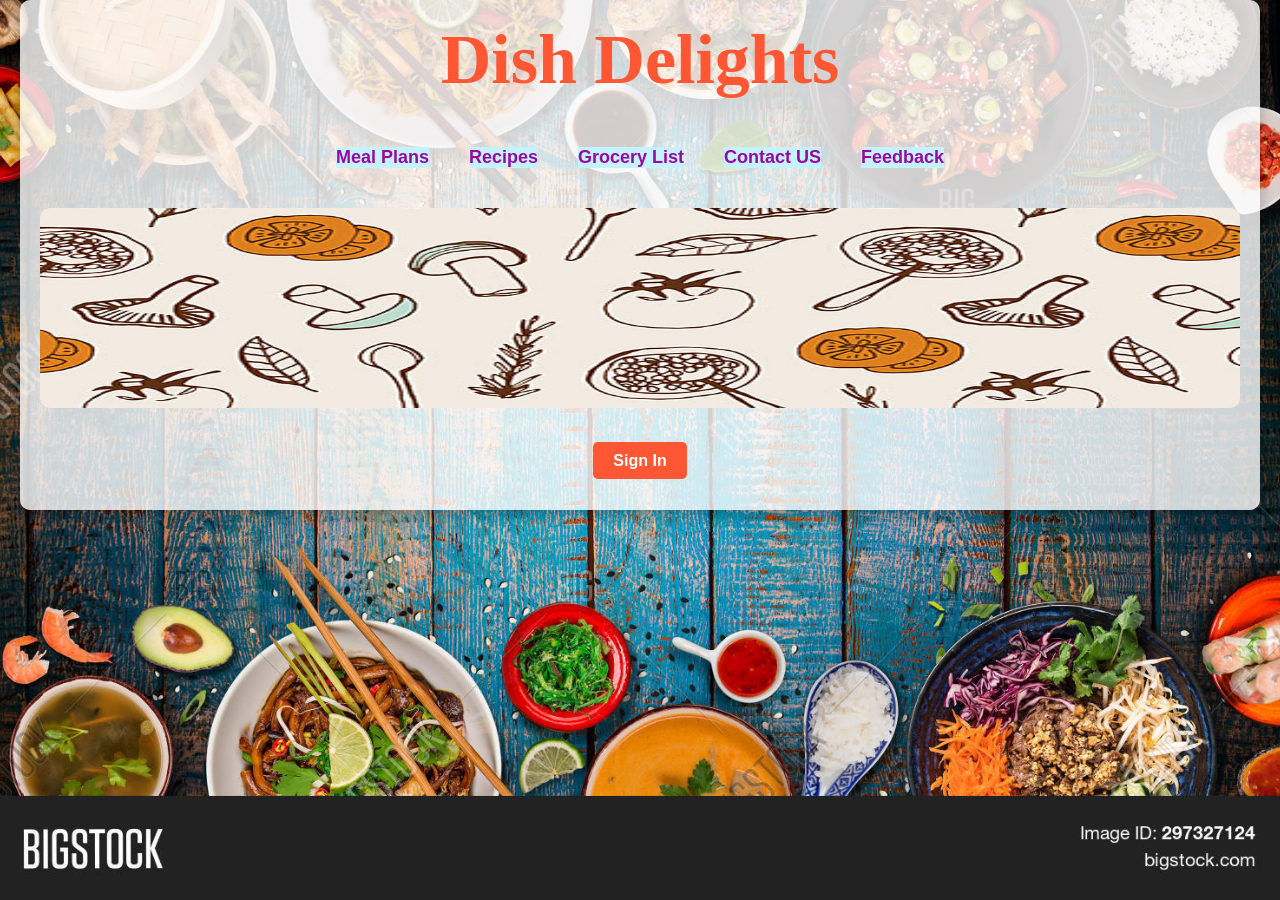
<file: index.html>
<!DOCTYPE html>
<html>
<head>
    <title>Dish Delights - Dashboard</title>
    <style>
        body {
            font-family: Arial, sans-serif;
            background: url('297327124.jpg') no-repeat center center fixed;
            background-size: cover;
            margin: 0;
            padding: 0;
        }

        .container {
            max-width: 1200px;
            margin: 0 auto;
            padding: 20px;
            background-color: rgba(255, 255, 255, 0.8);
            border-radius: 10px;
            box-shadow: 0 5px 15px rgba(0, 0, 0, 0.3);
        }

        h1 {
            font-family: 'cursive';
            color: #FF5733;
            font-size: 70px;
            margin-top: 0;
            text-align: center;
             ;
        }

        .meal-photo {
            max-width: 100%;
            border-radius: 10px;
            margin: 20px 0;
        }

        .navigation {
            display: flex;
            justify-content: center;
            margin: 20px 0;
        }

        .navigation a {
            margin: 0 20px;
            text-decoration: none;
            color: #9909a1;
            font-weight: bold;
            font-size: 18px;
            background-color: rgb(196, 243, 255);
        }

        .signin-button {
            text-align: center;
            margin: 20px 0;
        }

        .signin-button a {
            text-decoration: none;
            background-color: #FF5733;
            color: white;
            padding: 10px 20px;
            border-radius: 5px;
            font-weight: bold;
        }
        a:hover{
            background-color: rgb(121, 173, 16);
        }

    </style>
</head>
<body>
    <div class="container">
        <h1>Dish Delights</h1>
        <div class="navigation">
            <a href="Mealplans.html">Meal Plans</a>
            <a href="recipes.html">Recipes</a>
            <a href="Grocery List.html">Grocery List</a>
            <a href="contactus.html">Contact US</a>
            <a href="feedback.html">Feedback</a>
        </div>
        <img class="meal-photo" src="Food-background-l.jpg" height="200" width="1500px" alt="Meal Photo">
        <div class="signin-button">
            <a href="Sign in.html">Sign In</a>
        </div>
    </div>
</body>
</html>
</file>
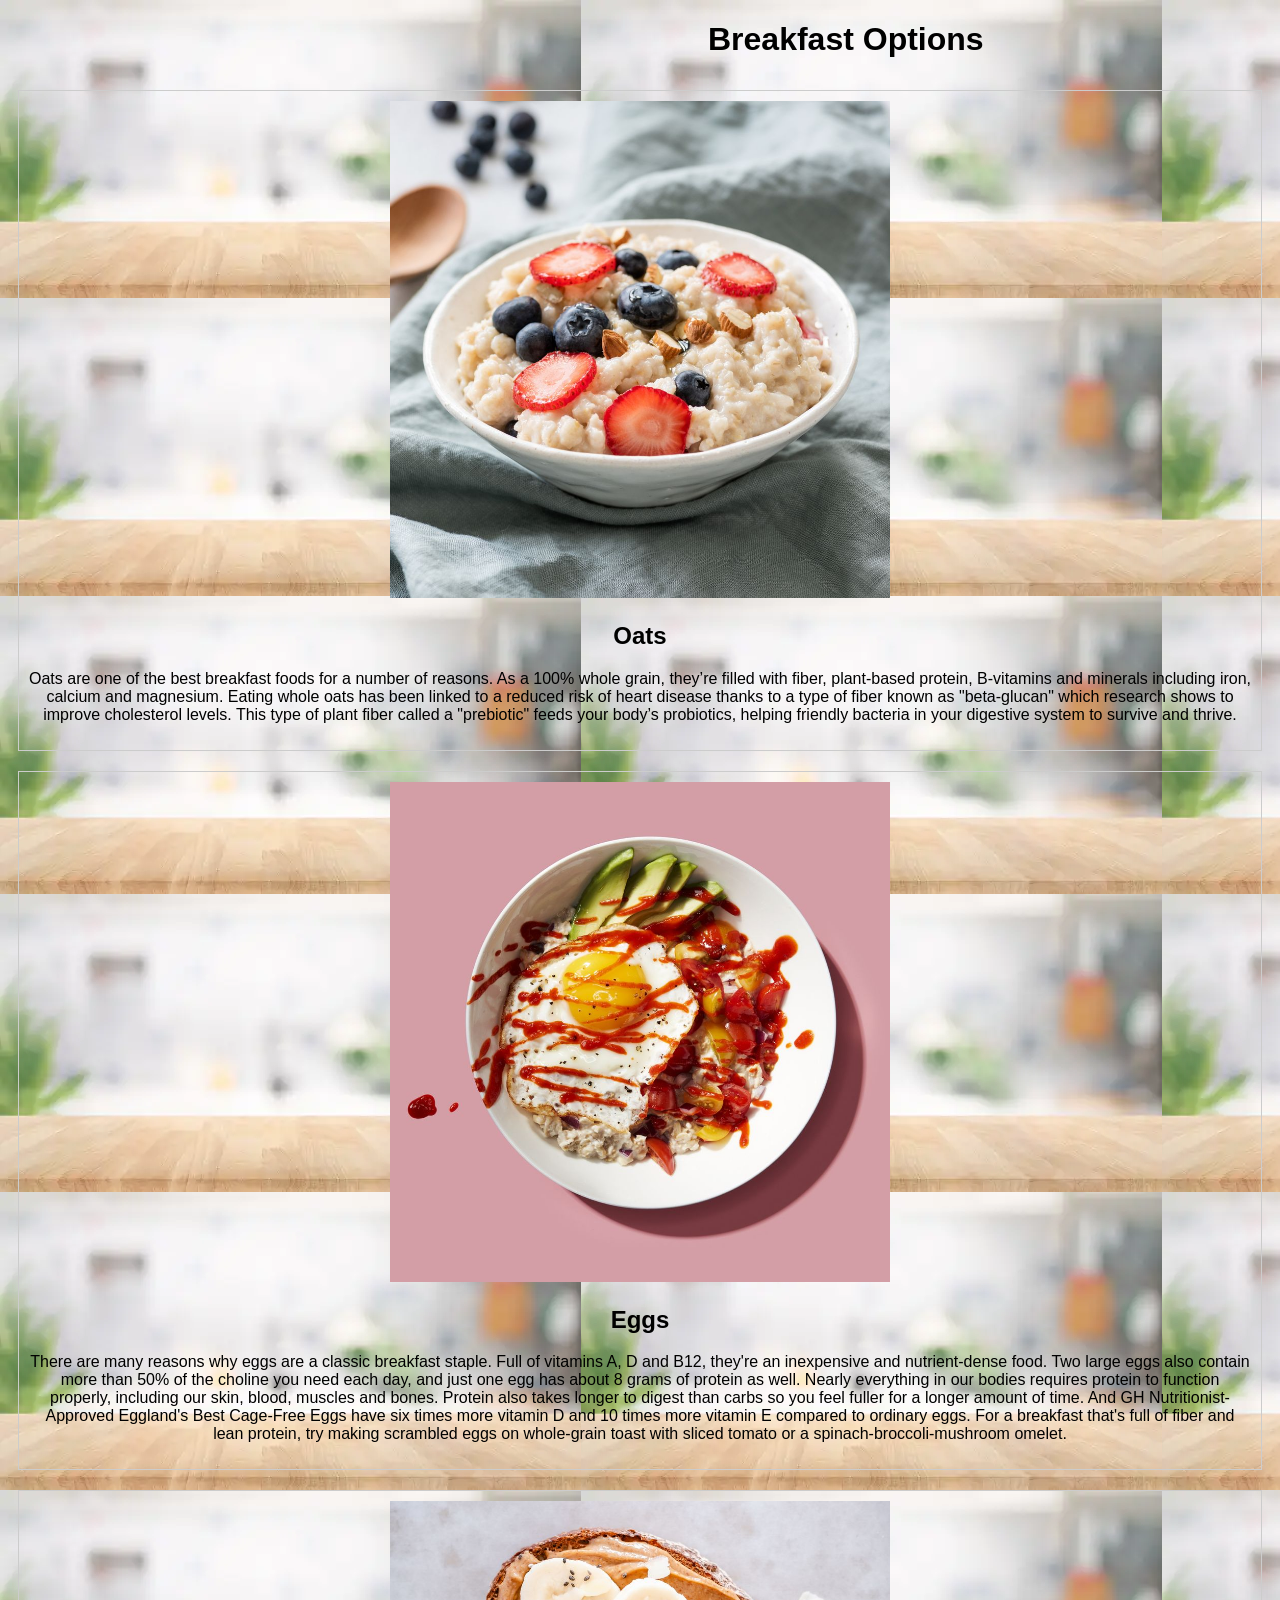
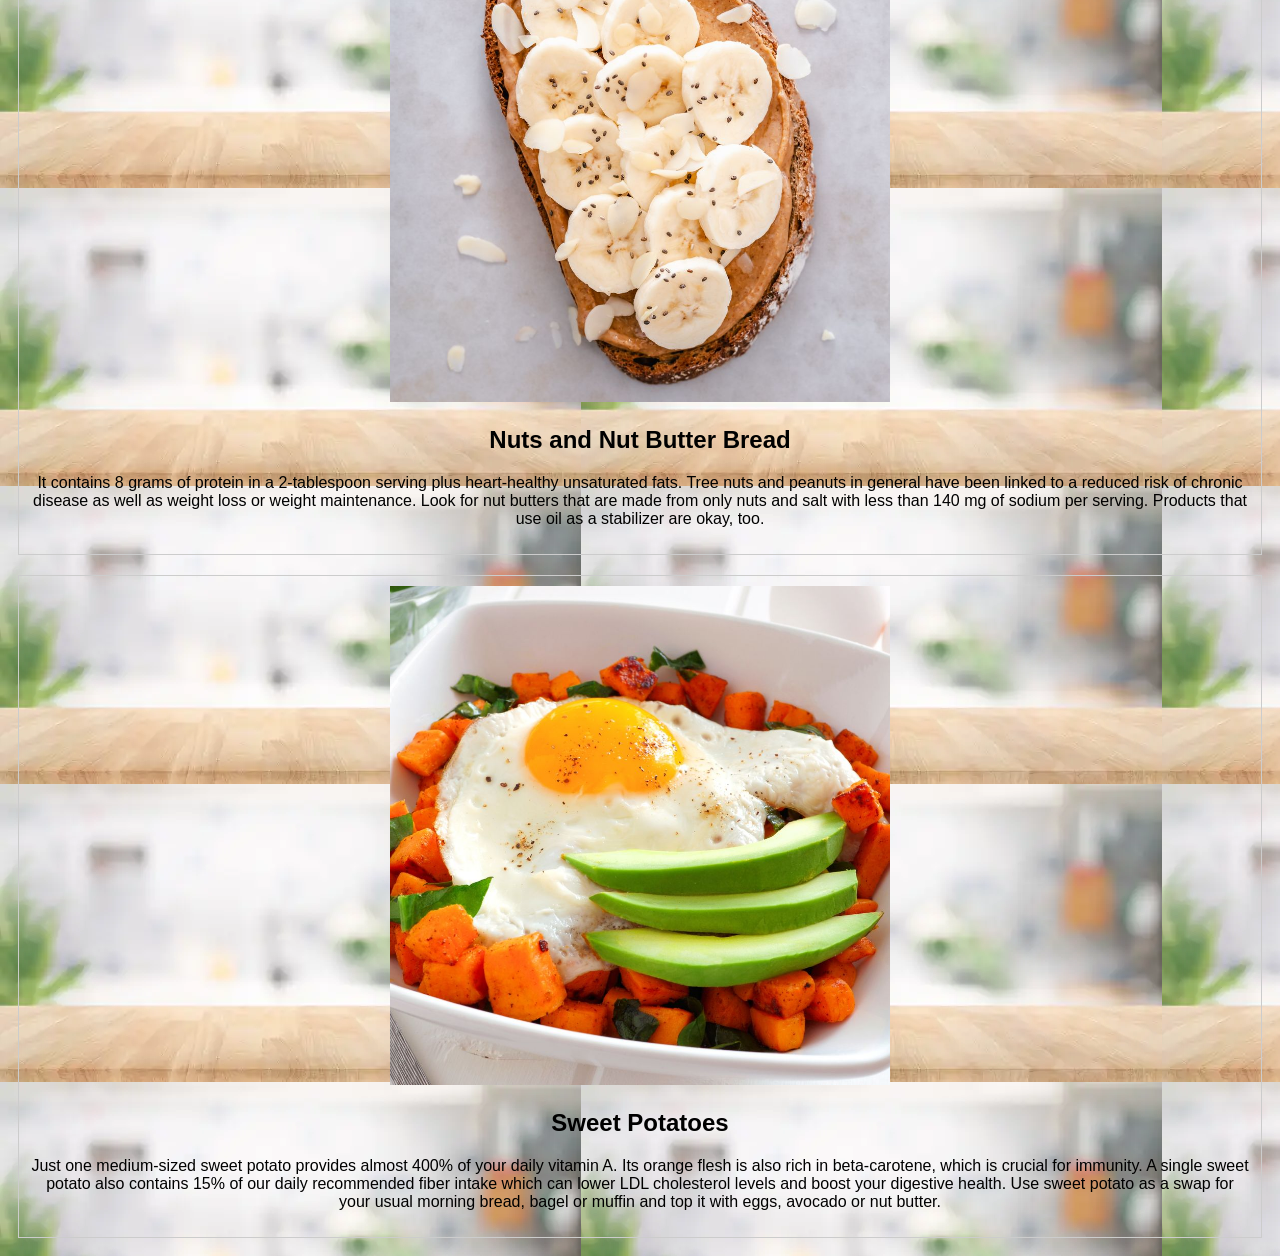
<file: Breakfast.html>
<!DOCTYPE html>
<html lang="en">
<head>
    <meta charset="UTF-8">
    <meta name="viewport" content="width=device-width, initial-scale=1.0">
    <title>Breakfast Options</title>
    <style>
        /* Add some basic styling */
        body {
            font-family: Arial, sans-serif;
            background: url(istockphoto-1458698228-170667a.webp);
        }
        .breakfast-option {
            border: 1px solid #ccc;
            margin: 10px;
            padding: 10px;
            text-align: center;
            display: inline-block;
        }
        img {
            max-width: 100%;
            height: auto;
        }
        h1{
            margin-left: 700px;
        }
    </style>
</head>
<body>
    <h1>Breakfast Options</h1>
    
    <div class="breakfast-option">
        <img src="porridge-with-berries-in-a-bowl-royalty-free-image-1011949898-1559339734.jpg" alt="Breakfast Option 1" width="500px" height="200px">
        <h2>Oats</h2>
        <p>Oats are one of the best breakfast foods for a number of reasons. As a 100% whole grain, they’re filled with fiber, plant-based protein, B-vitamins and minerals including iron, calcium and magnesium. Eating whole oats has been linked to a reduced risk of heart disease thanks to a type of fiber known as "beta-glucan" which research shows to improve cholesterol levels. This type of plant fiber called a "prebiotic" feeds your body’s probiotics, helping friendly bacteria in your digestive system to survive and thrive.</p>
    </div>

    <div class="breakfast-option">
        <img src="breakfast-bowl-with-fried-egg-royalty-free-image-1638385737.jpg" alt="Breakfast Option 2" width="500px" height="200px">
        <h2>Eggs</h2>
        <p>There are many reasons why eggs are a classic breakfast staple. Full of vitamins A, D and B12, they're an inexpensive and nutrient-dense food. Two large eggs also contain more than 50% of the choline you need each day, and just one egg has about 8 grams of protein as well. Nearly everything in our bodies requires protein to function properly, including our skin, blood, muscles and bones. Protein also takes longer to digest than carbs so you feel fuller for a longer amount of time. And GH Nutritionist-Approved Eggland's Best Cage-Free Eggs have six times more vitamin D and 10 times more vitamin E compared to ordinary eggs. For a breakfast that's full of fiber and lean protein, try making scrambled eggs on whole-grain toast with sliced tomato or a spinach-broccoli-mushroom omelet.</p>
    </div>

    <div class="breakfast-option">
        <img src="slice-of-sourdough-toast-with-peanut-butter-banana-royalty-free-image-1638388164.jpg" alt="Breakfast Option 3" width="500px" height="200px">
        <h2>Nuts and Nut Butter Bread</h2>
        <p> It contains 8 grams of protein in a 2-tablespoon serving plus heart-healthy unsaturated fats. Tree nuts and peanuts in general have been linked to a reduced risk of chronic disease as well as weight loss or weight maintenance. Look for nut butters that are made from only nuts and salt with less than 140 mg of sodium per serving. Products that use oil as a stabilizer are okay, too.</p>
    </div>

    <div class="breakfast-option">
        <img src="breakfast-bowl-close-up-with-sweet-potato-egg-royalty-free-image-641160896-1559338619.jpg" alt="Breakfast Option 4" width="500px" height="200px">
        <h2>Sweet Potatoes</h2>
        <p>Just one medium-sized sweet potato provides almost 400% of your daily vitamin A. Its orange flesh is also rich in beta-carotene, which is crucial for immunity. A single sweet potato also contains 15% of our daily recommended fiber intake which can lower LDL cholesterol levels and boost your digestive health. Use sweet potato as a swap for your usual morning bread, bagel or muffin and top it with eggs, avocado or nut butter.</p>
    </div>

</body>
</html>
</file>
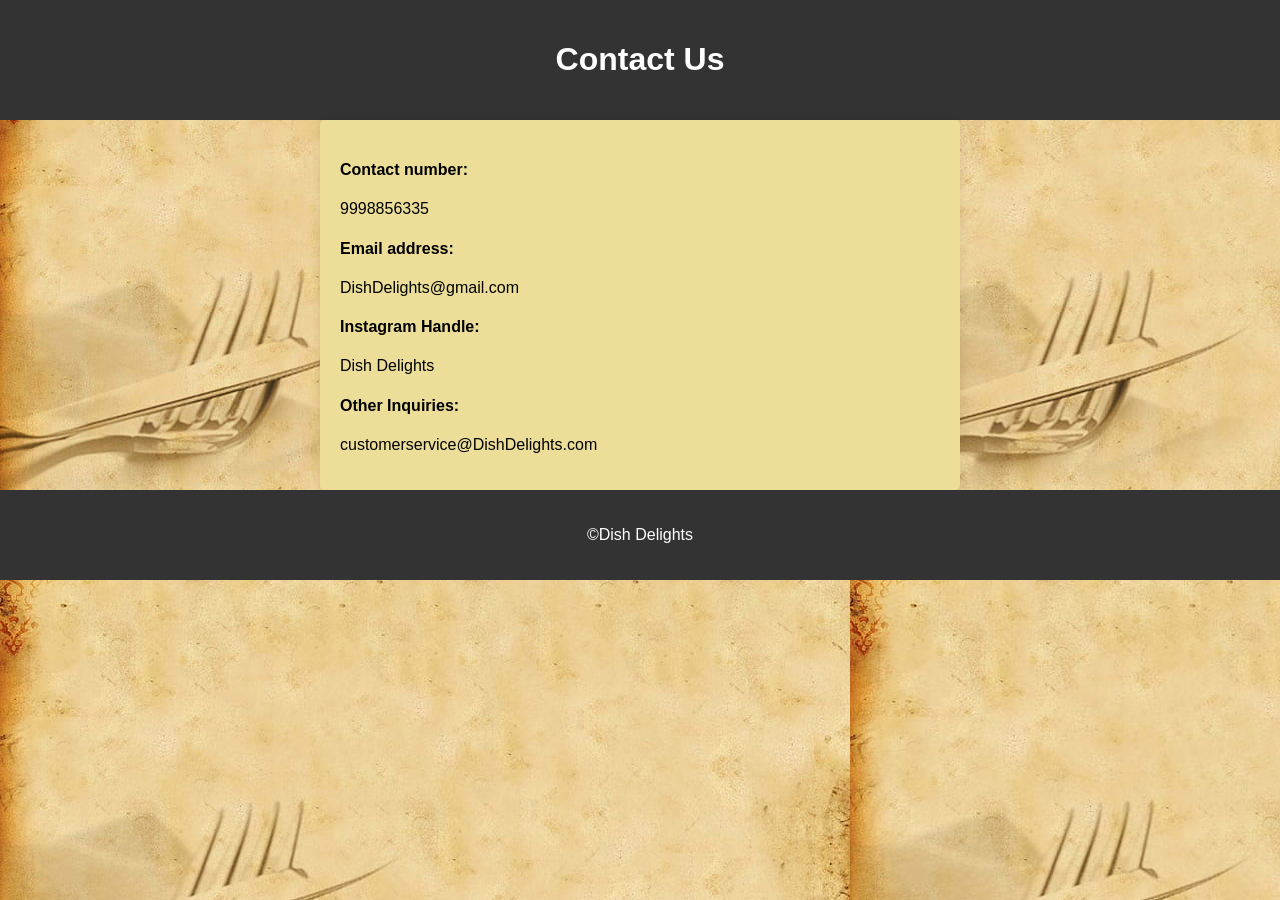
<file: contactus.html>
<!DOCTYPE html>
<html lang="en">
<head>
    <meta charset="UTF-8">
    <meta name="viewport" content="width=device-width, initial-scale=1.0">
    <link rel="stylesheet" href="styles.css">
    <title>Contact Us</title>
</head>
<body>
    <header>
        <h1>Contact Us</h1>
    </header>
    <div class="container">
        <h4>Contact number:</h4>
        <p> 9998856335</p>
        <h4>Email address:</h4> 
        <p>DishDelights@gmail.com</p>
        <h4>Instagram Handle: </h4>
        <p>Dish Delights</p>
        <h4>Other Inquiries:</h4>
        <p>customerservice@DishDelights.com</p>
    </div>
    <footer>
        <p>&copy;Dish Delights</p>
    </footer>
</body>
</html>
</file>
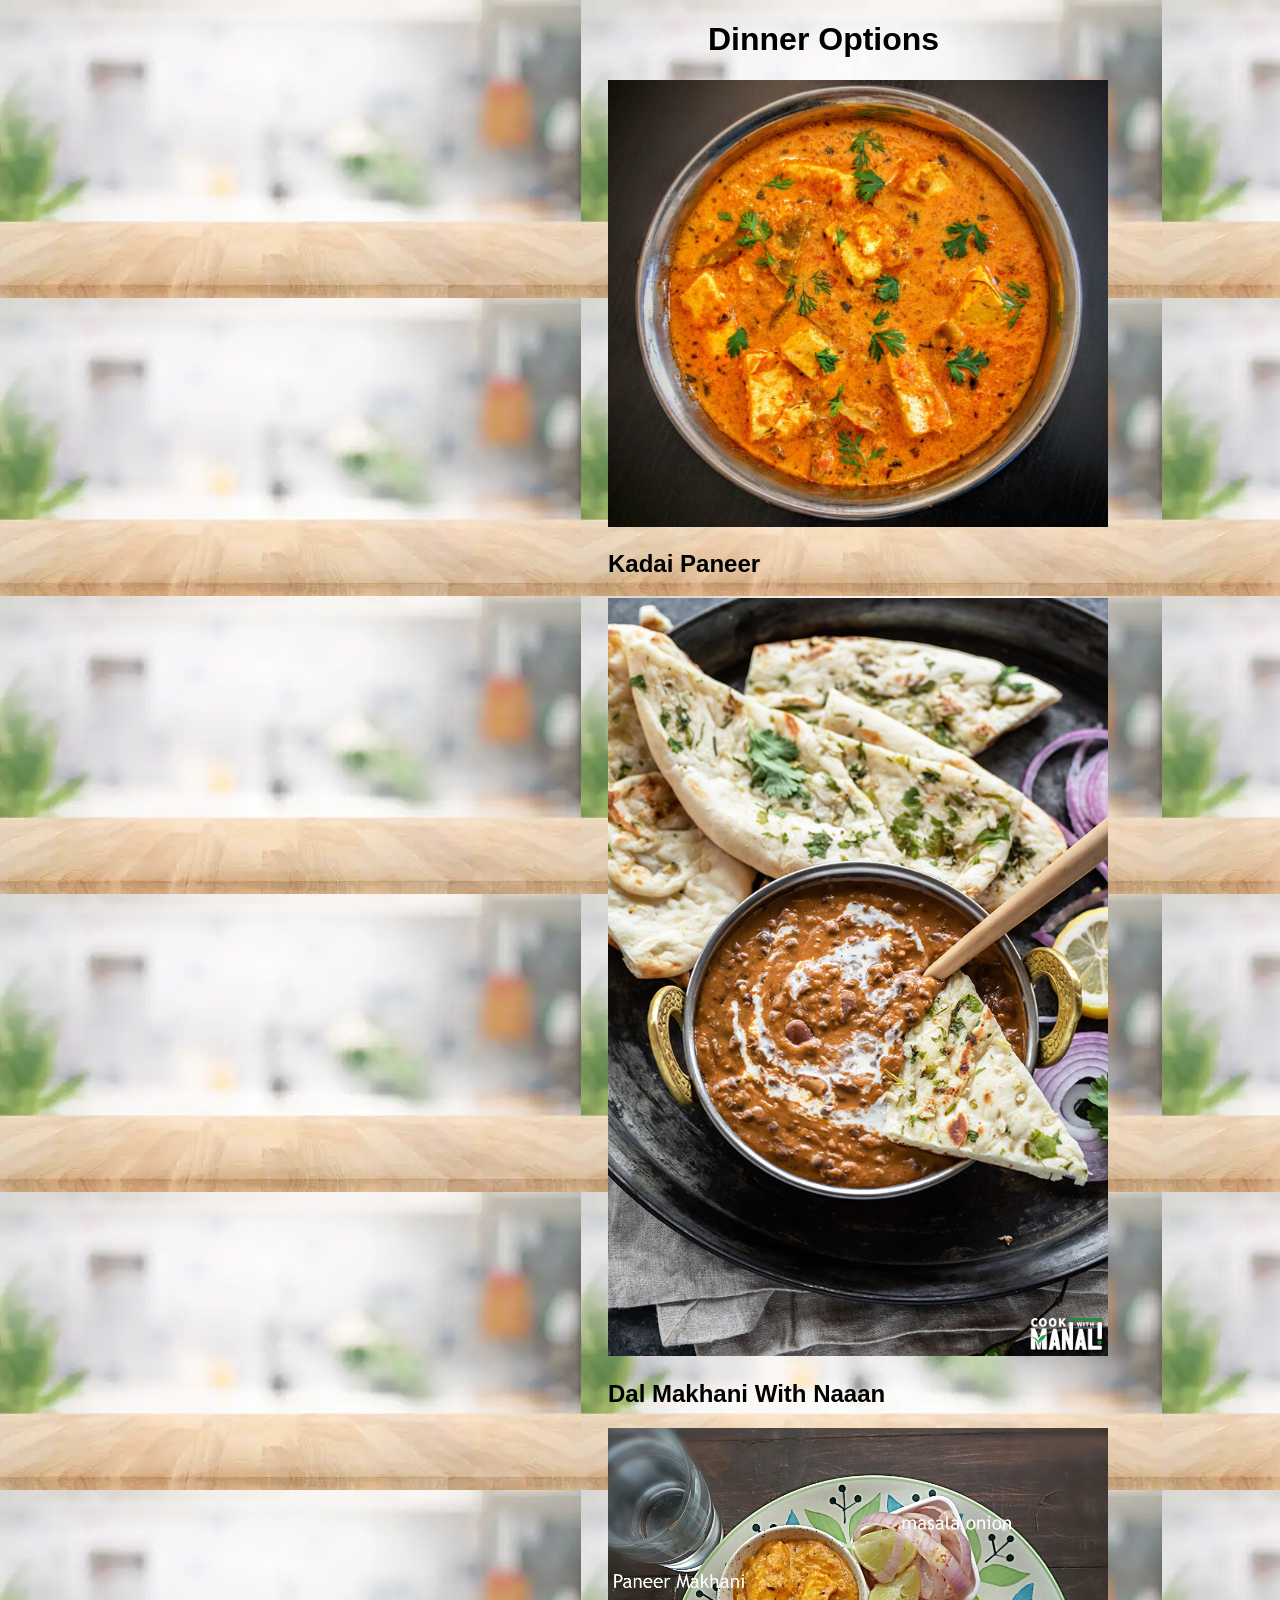
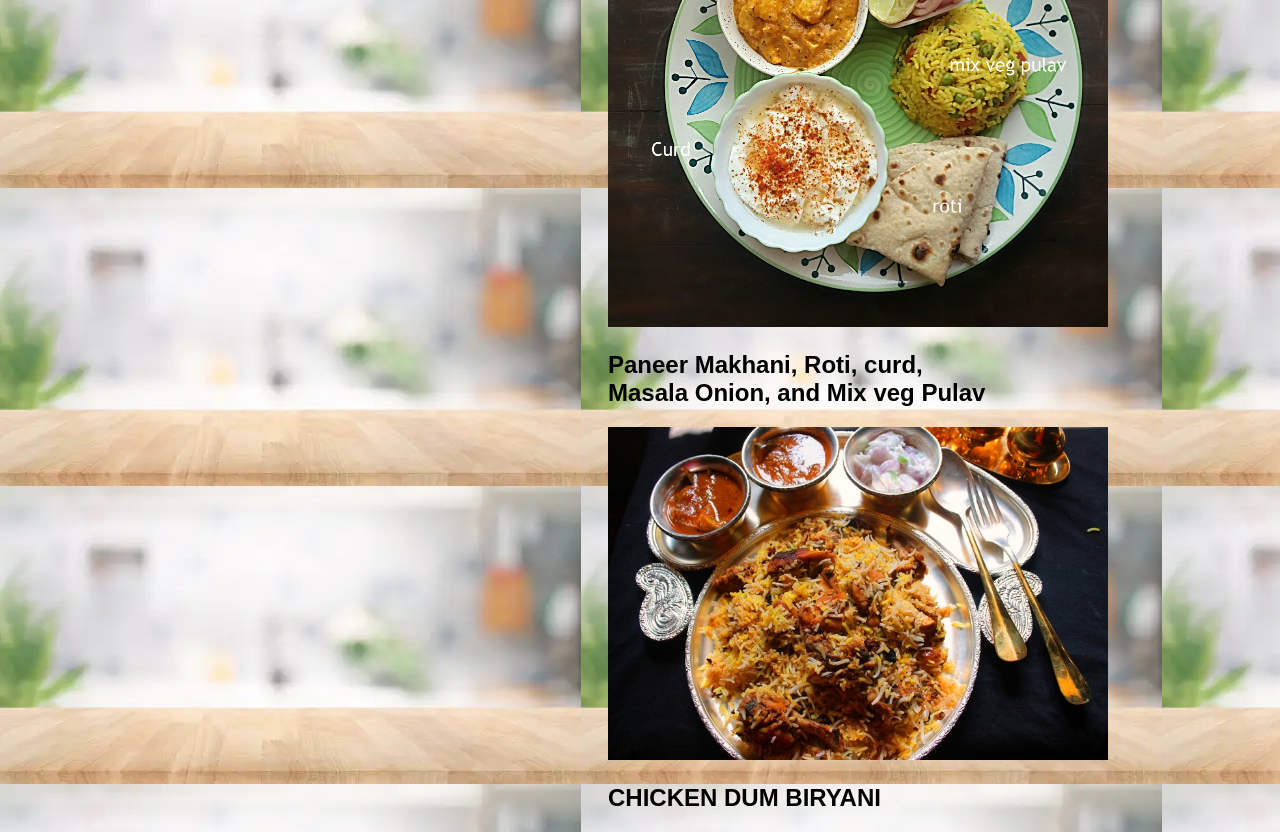
<file: Dinner.html>
<!DOCTYPE html>
<html lang="en">
<head>
    <meta charset="UTF-8">
    <meta name="viewport" content="width=device-width, initial-scale=1.0">
    <title>Breakfast Options</title>
    <style>
        /* Add some basic styling */
        body {
            font-family: Arial, sans-serif;
            background: url(istockphoto-1458698228-170667a.webp);
        }
        .Lunch-option {
            border: 1px solid #ccc;
            margin: 100px;
            padding: 10px;
            text-align: center;
            display: inline-block;
            

            
        }
        img {
            max-width: 100%;
            height: auto;
        }
        h1{
            margin-left: 700px;
        }
        .Dinner{
            margin-left:600px;
        }
        h2{
            text-align:600px;
        }
    </style>
</head>
<body>
    <h1>Dinner Options</h1>
    <div class="Dinner">
    <div class="Dinner-option">
        <img src="kadai-paneer-gravy-recipe-step-by-step-instructions.jpg.webp" alt="Dinner Option 1" width="500px" height="200px">
        <h2>Kadai Paneer</h2>
    </div>
    
    
    <div class="Dinner-option">
        <img src="Restaurant-Style-Dal-Makhani-Recipe.jpg" alt="Dinner Option 2" width="500px" height="200px">
        <h2>Dal Makhani With Naaan</h2>
    </div>
    
    <div class="Dinner-option">
        <img src="2017-03-18_15.59.33.webp" alt="Dinner Option 3" width="500px" height="200px">
        <h2>Paneer Makhani, Roti, curd,<br> Masala Onion, and Mix veg Pulav</h2>
    </div>
    <div class="Dinner-option">
        <img src="Chicken.jpg" alt="Dinner Option 4" width="500px" height="200px">
        <h2>CHICKEN DUM BIRYANI</h2>
    </div>
</div>
</body>
</html>
</file>
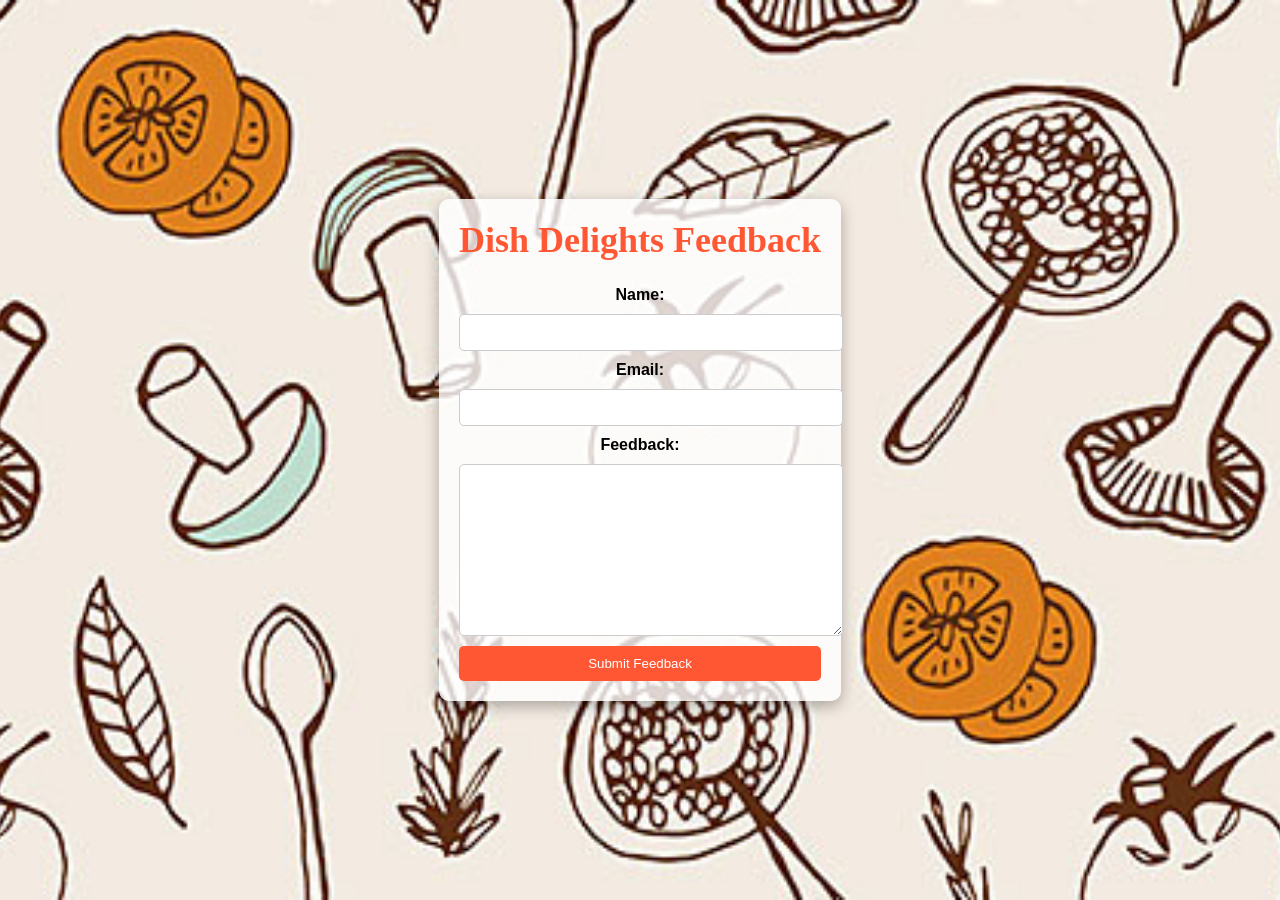
<file: feedback.html>
<!DOCTYPE html>
<html>
<head>
    <title>Feedback - Dish Delights</title>
    <style>
        body {
            font-family: Arial, sans-serif;
            background: url('Food-background-l.jpg') no-repeat center center fixed;
            background-size: cover;
            margin: 0;
            padding: 0;
            display: flex;
            justify-content: center;
            align-items: center;
            height: 100vh;
        }

        .container {
            max-width: 400px;
            padding: 20px;
            background-color: rgba(255, 255, 255, 0.8);
            border-radius: 10px;
            box-shadow: 0 5px 15px rgba(0, 0, 0, 0.3);
            text-align: center;
        }

        h1 {
            font-family: 'cursive';
            color: #FF5733;
            font-size: 36px;
            margin-top: 0;
        }

        form {
            display: flex;
            flex-direction: column;
        }

        label {
            font-weight: bold;
        }

        input, textarea {
            padding: 10px;
            margin: 10px 0;
            border: 1px solid #ccc;
            border-radius: 5px;
        }

        input[type="text"], input[type="email"] {
            width: 100%;
        }

        textarea {
            width: 100%;
            height: 150px;
        }

        button {
            background-color: #FF5733;
            color: white;
            padding: 10px 20px;
            border: none;
            border-radius: 5px;
            cursor: pointer;
        }

        button:hover {
            background-color: #370692;
        }
    </style>
</head>
<body>
    <div class="container">
        <h1>Dish Delights Feedback</h1>
        <form action="submit_feedback.php" method="post">
            <label for="name">Name:</label>
            <input type="text" id="name" name="name" required>

            <label for="email">Email:</label>
            <input type="email" id="email" name="email" required>

            <label for="feedback">Feedback:</label>
            <textarea id="feedback" name="feedback" required></textarea>

            <button type="submit">Submit Feedback</button>
        </form>
    </div>
</body>
</html>
</file>
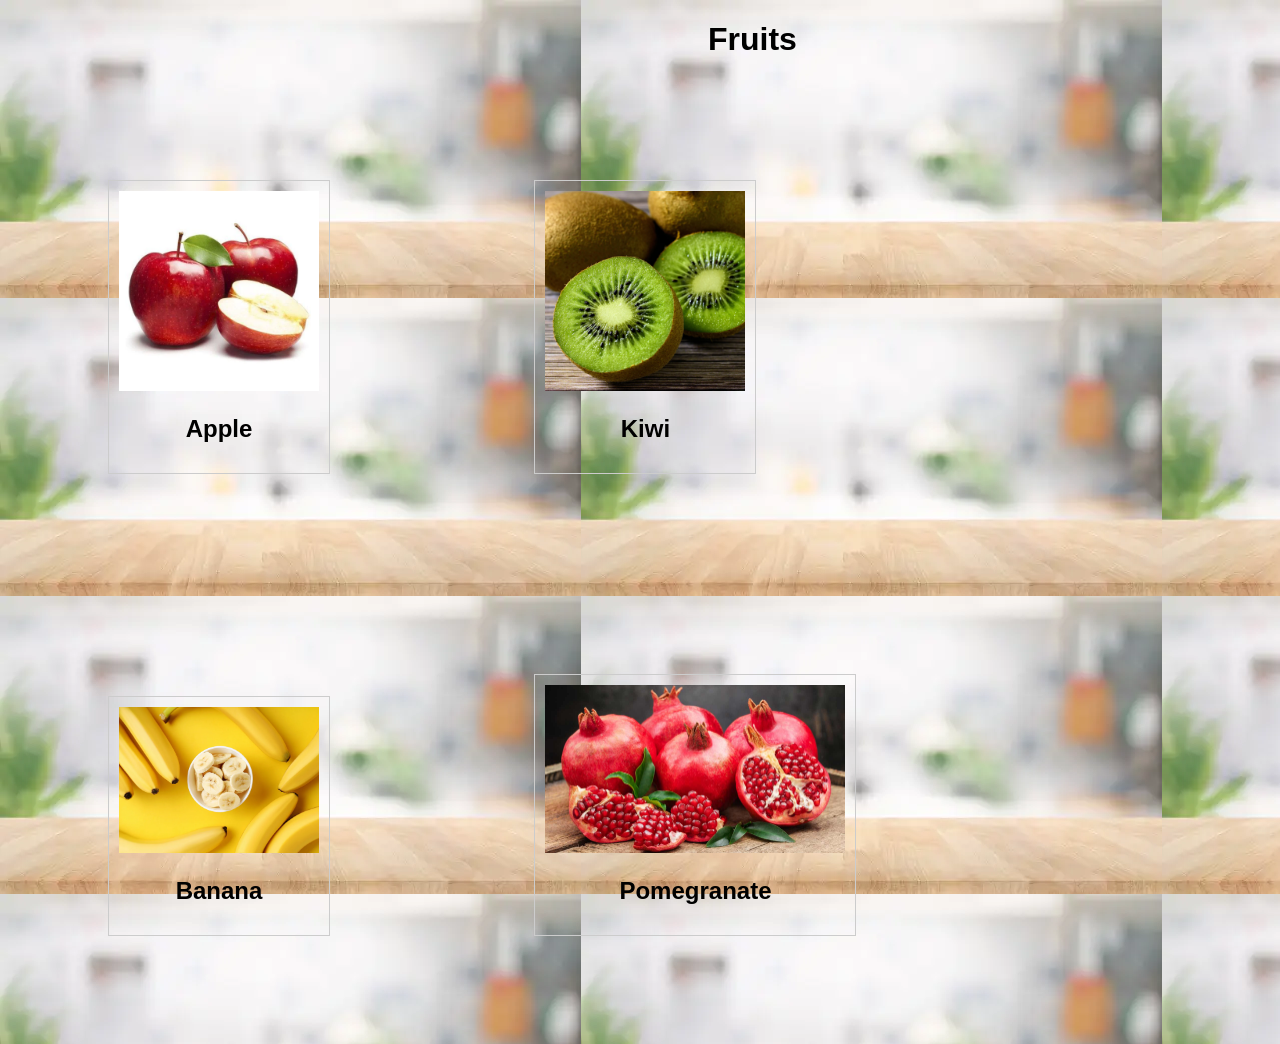
<file: Fruits.html>
<!DOCTYPE html>
<html lang="en">
<head>
    <meta charset="UTF-8">
    <meta name="viewport" content="width=device-width, initial-scale=1.0">
    <title>Fruits</title>
    <style>
        /* Add some basic styling */
        body {
            font-family: Arial, sans-serif;
            background: url(istockphoto-1458698228-170667a.webp);
        }
        .fruit-option {
            border: 1px solid #ccc;
            margin: 100px;
            padding: 10px;
            text-align: center;
            display: inline-block;
            

            
        }
        img {
            max-width: 100%;
            height: auto;
        }
        h1{
            margin-left: 700px;
        }
        .fruit{
            margin-left:0px;
        }
    </style>
</head>
<body>
    <h1>Fruits</h1>
    <div class="fruit">
    <div class="fruit-option">
        <img src="Apple.webp" alt="fruit Option 1" width="200px" height="200px">
        <h2>Apple</h2>
    </div>
    
    <div class="fruit-option">
        <img src="Kiwi-Fruit_1024x1024.webp" alt="fruit Option 2" width="200px" height="200px">
        <h2>Kiwi</h2>
    </div>

    <div class="fruit-option">
        <img src="bananas.webp" alt="fruit Option 3" width="200px" height="200px">
        <h2>Banana</h2>
    </div>

    <div class="fruit-option">
        <img src="pomegranate-seeds-recipes.jpg" alt="fruit Option 4" width="300px" height="400px">
        <h2>Pomegranate</h2>
    </div>
</div>
</body>
</html>
</file>
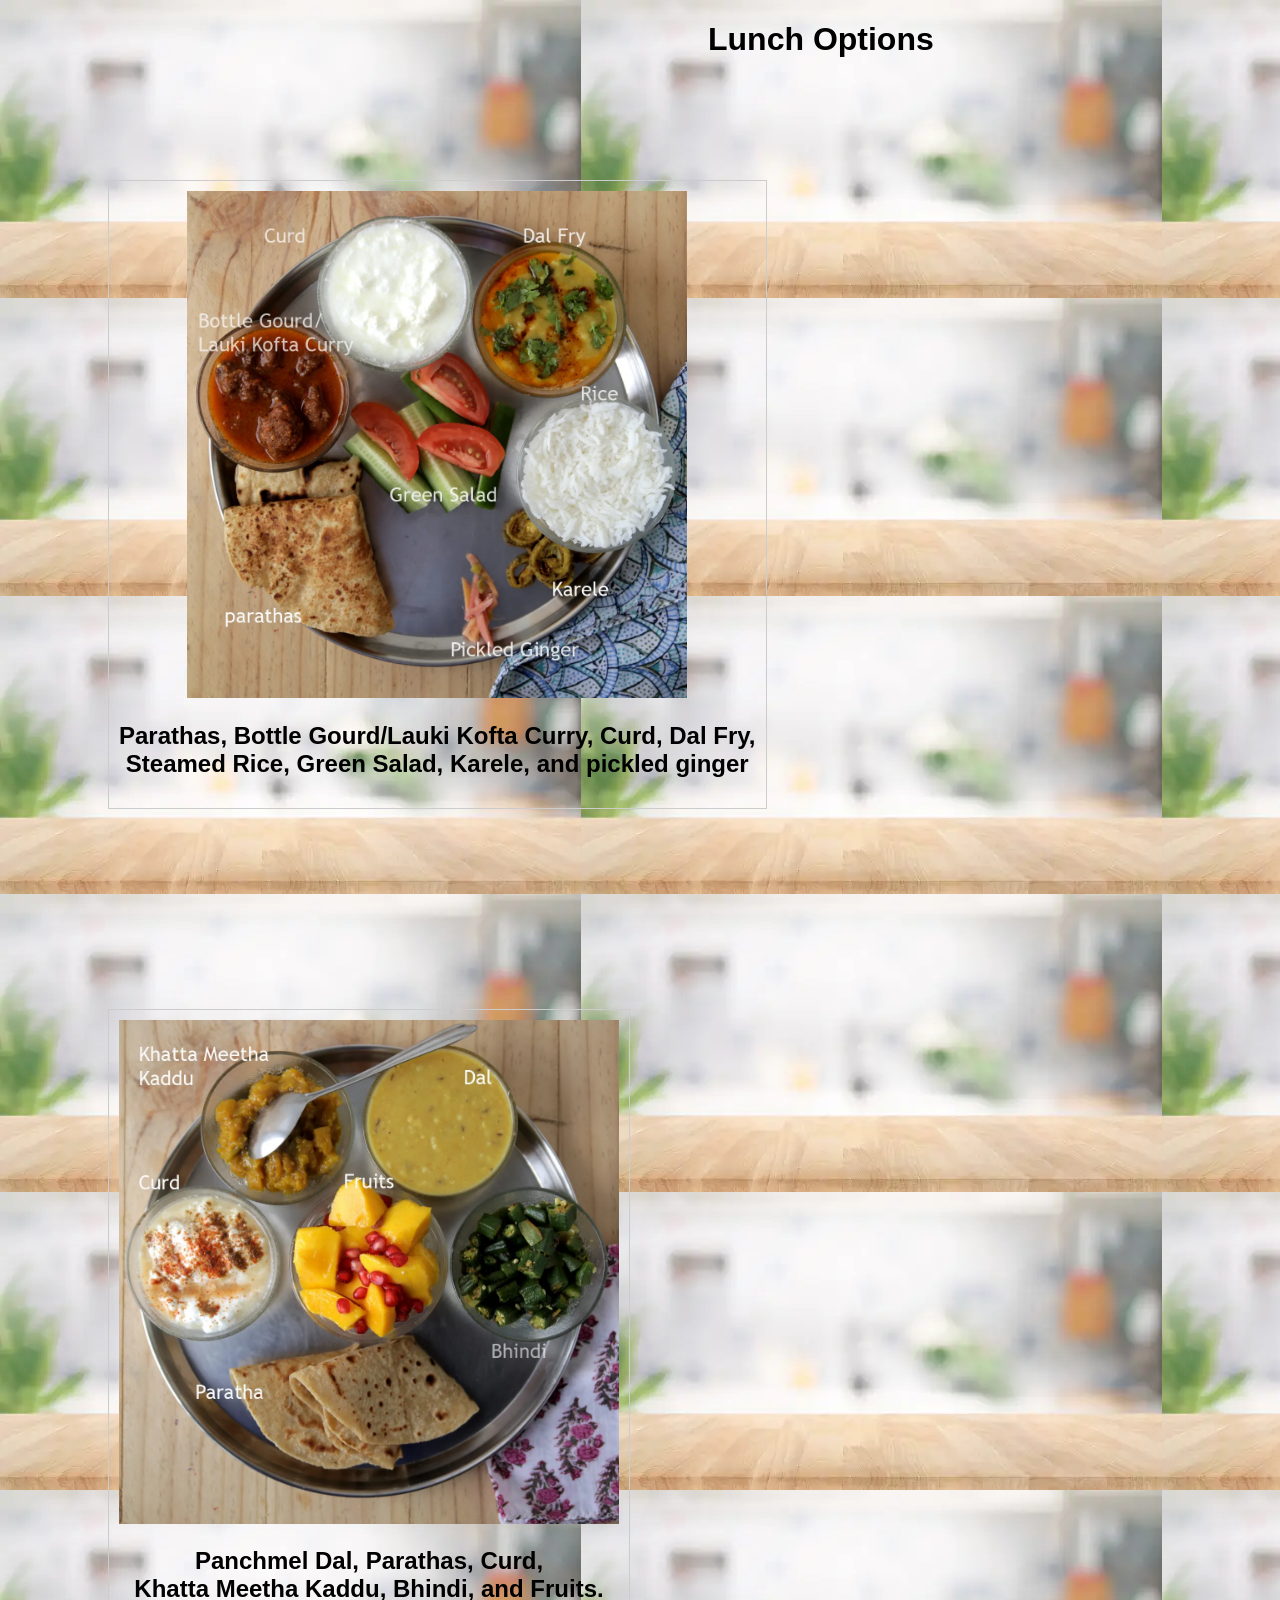
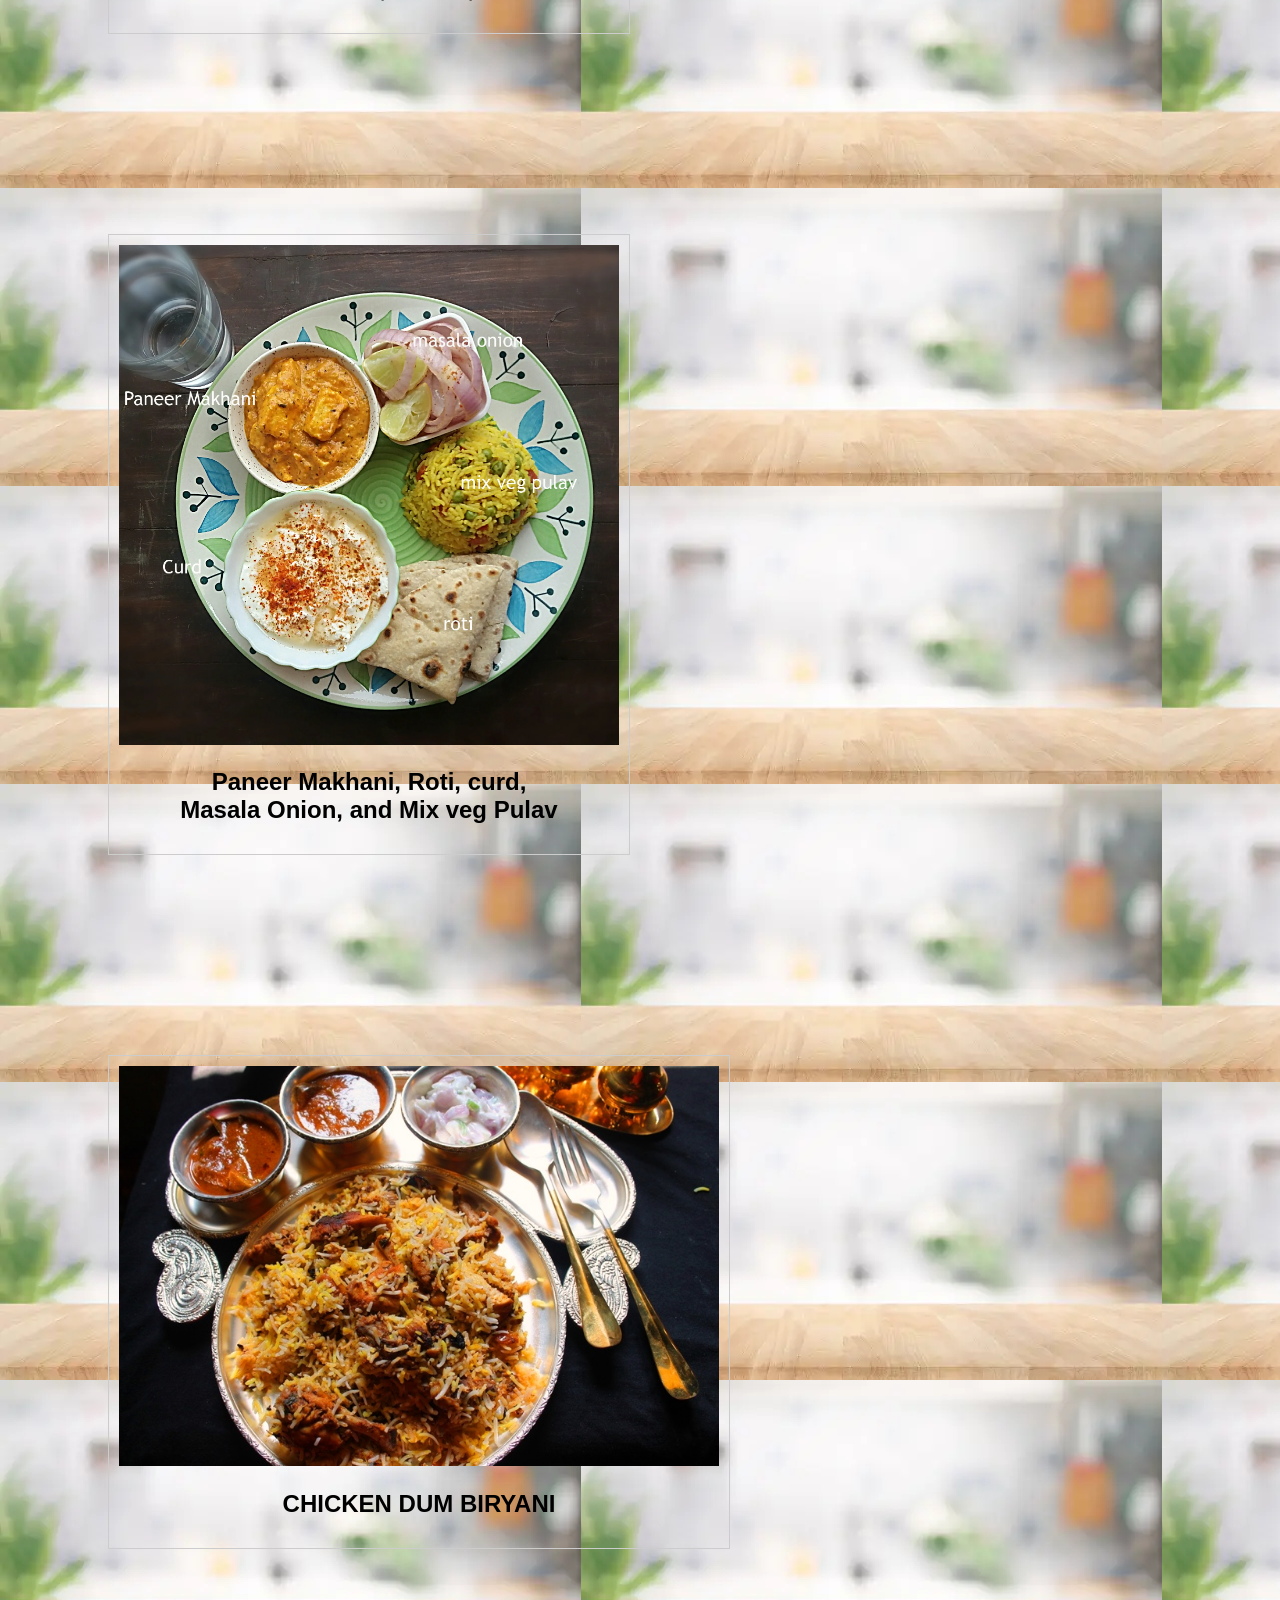
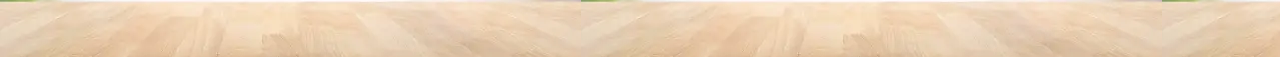
<file: Lunch.html>
<!DOCTYPE html>
<html lang="en">
<head>
    <meta charset="UTF-8">
    <meta name="viewport" content="width=device-width, initial-scale=1.0">
    <title>Lunch Options</title>
    <style>
        /* Add some basic styling */
        body {
            font-family: Arial, sans-serif;
            background: url(istockphoto-1458698228-170667a.webp);
        }
        .Lunch-option {
            border: 1px solid #ccc;
            margin: 100px;
            padding: 10px;
            text-align: center;
            display: inline-block;
            

            
        }
        img {
            max-width: 100%;
            height: auto;
        }
        h1{
            margin-left: 700px;
        }
        .Lunch{
            margin-left:0px;
        }
    </style>
</head>
<body>
    <h1>Lunch Options</h1>
    <div class="Lunch">
    <div class="Lunch-option">
        <img src="kofta-lunch-.webp" alt="Lunch Option 2" width="500px" height="200px">
        <h2>Parathas, Bottle Gourd/Lauki Kofta Curry, Curd, Dal Fry,<br> Steamed Rice, Green Salad, Karele, and pickled ginger</h2>
    </div>
    
    
    <div class="Lunch-option">
        <img src="lunch-ideas.webp" alt="Lunch Option 3" width="500px" height="200px">
        <h2>Panchmel Dal, Parathas, Curd,<br> Khatta Meetha Kaddu, Bhindi, and Fruits.</h2>
    </div>
    
    <div class="Lunch-option">
        <img src="2017-03-18_15.59.33.webp" alt="Lunch Option 4" width="500px" height="200px">
        <h2>Paneer Makhani, Roti, curd,<br> Masala Onion, and Mix veg Pulav</h2>
    </div>
    <div class="Lunch-option">
        <img src="Chicken.jpg" alt="Lunch Option 1" width="600px" height="200px">
        <h2>CHICKEN DUM BIRYANI</h2>
    </div>
</div>
</body>
</html>
</file>
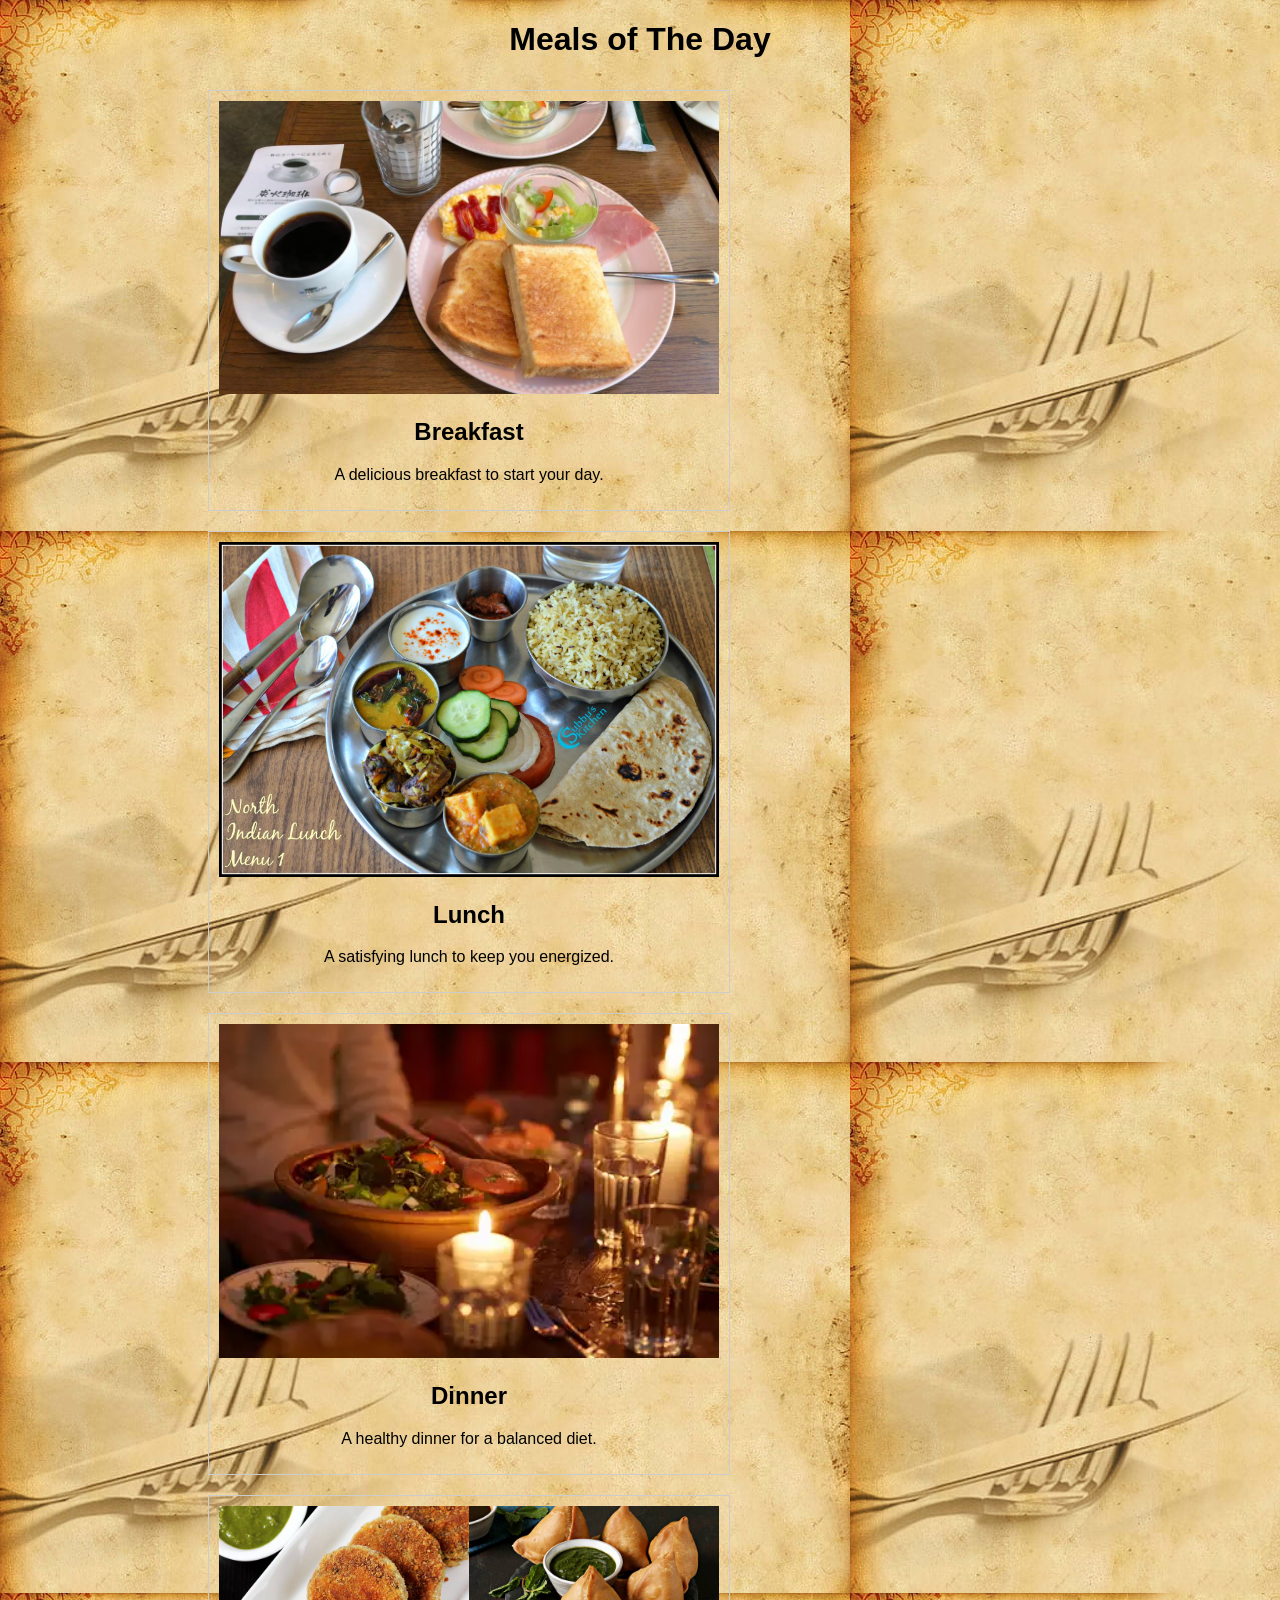
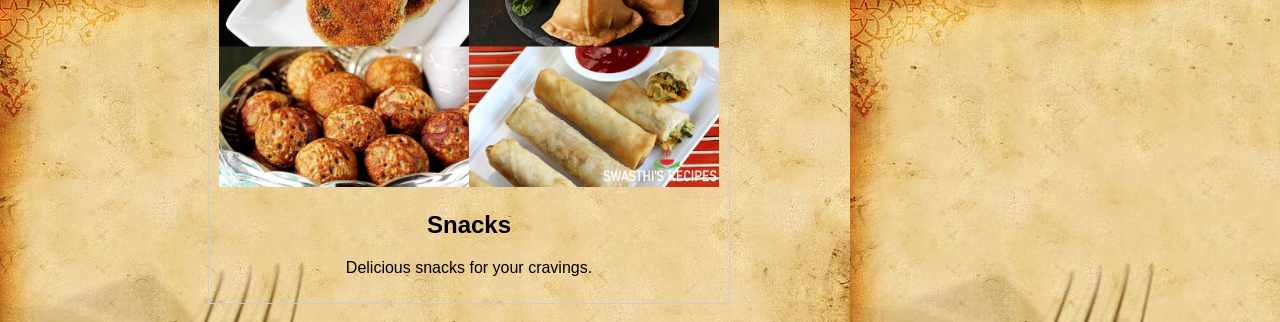
<file: Mealplans.html>
<!DOCTYPE html>
<html lang="en">
<head>
    <meta charset="UTF-8">
    <meta name="viewport" content="width=device-width, initial-scale=1.0">
    <title>Meal Plans</title>
    <style>
        /* Add some basic styling */
        body {
            font-family: Arial, sans-serif;
            background: url(desktop-wallpaper-cafe-powerpoint-background-italy-cafe-menu.jpg) ;
        }
        .meal {
            border: 1px solid #ccc;
            margin: 10px;
            padding: 10px;
            text-align: center;
            display: inline-block;
            margin-left: 200px;
        }
        img {
            max-width: 100%;
            height: auto;
        }
        h1{
            text-align: center;
        
        }
        h1:hover{
            color: rgb(120, 3, 87);
        }
    </style>
</head>
<body>
    <h1>Meals of The Day</h1>
    
    <div class="meal">
        <a href="Breakfast.html"><img src="IMG_7743-1024x600.jpg" alt="Meal 1" width="500px" height="800px"></a>
        <h2>Breakfast</h2>
        <p>A delicious breakfast to start your day.</p>
    </div>

    <div class="meal">
      <a href="Lunch.html"> <img src="NorthIndian-Lunch-Menu1_Final2.jpg" alt="Meal 2" width="500px" height="400px"></a>
        <h2>Lunch</h2>
        <p>A satisfying lunch to keep you energized.</p>
    </div>

    <div class="meal">
        <a href="Dinner.html" ><img src="46173052.webp" alt="Meal 3" width="500px" height="800px"></a>
        <h2>Dinner</h2>
        <p>A healthy dinner for a balanced diet.</p>
    </div>

    <div class="meal">
        <a href="Snacks.html"><img src="snacks-recipes-fb.jpg" alt="Meal 4" width="500px" height="1200px"></a>
        <h2>Snacks</h2>
        <p>Delicious snacks for your cravings.</p>
    </div>

</body>
</html>
</file>
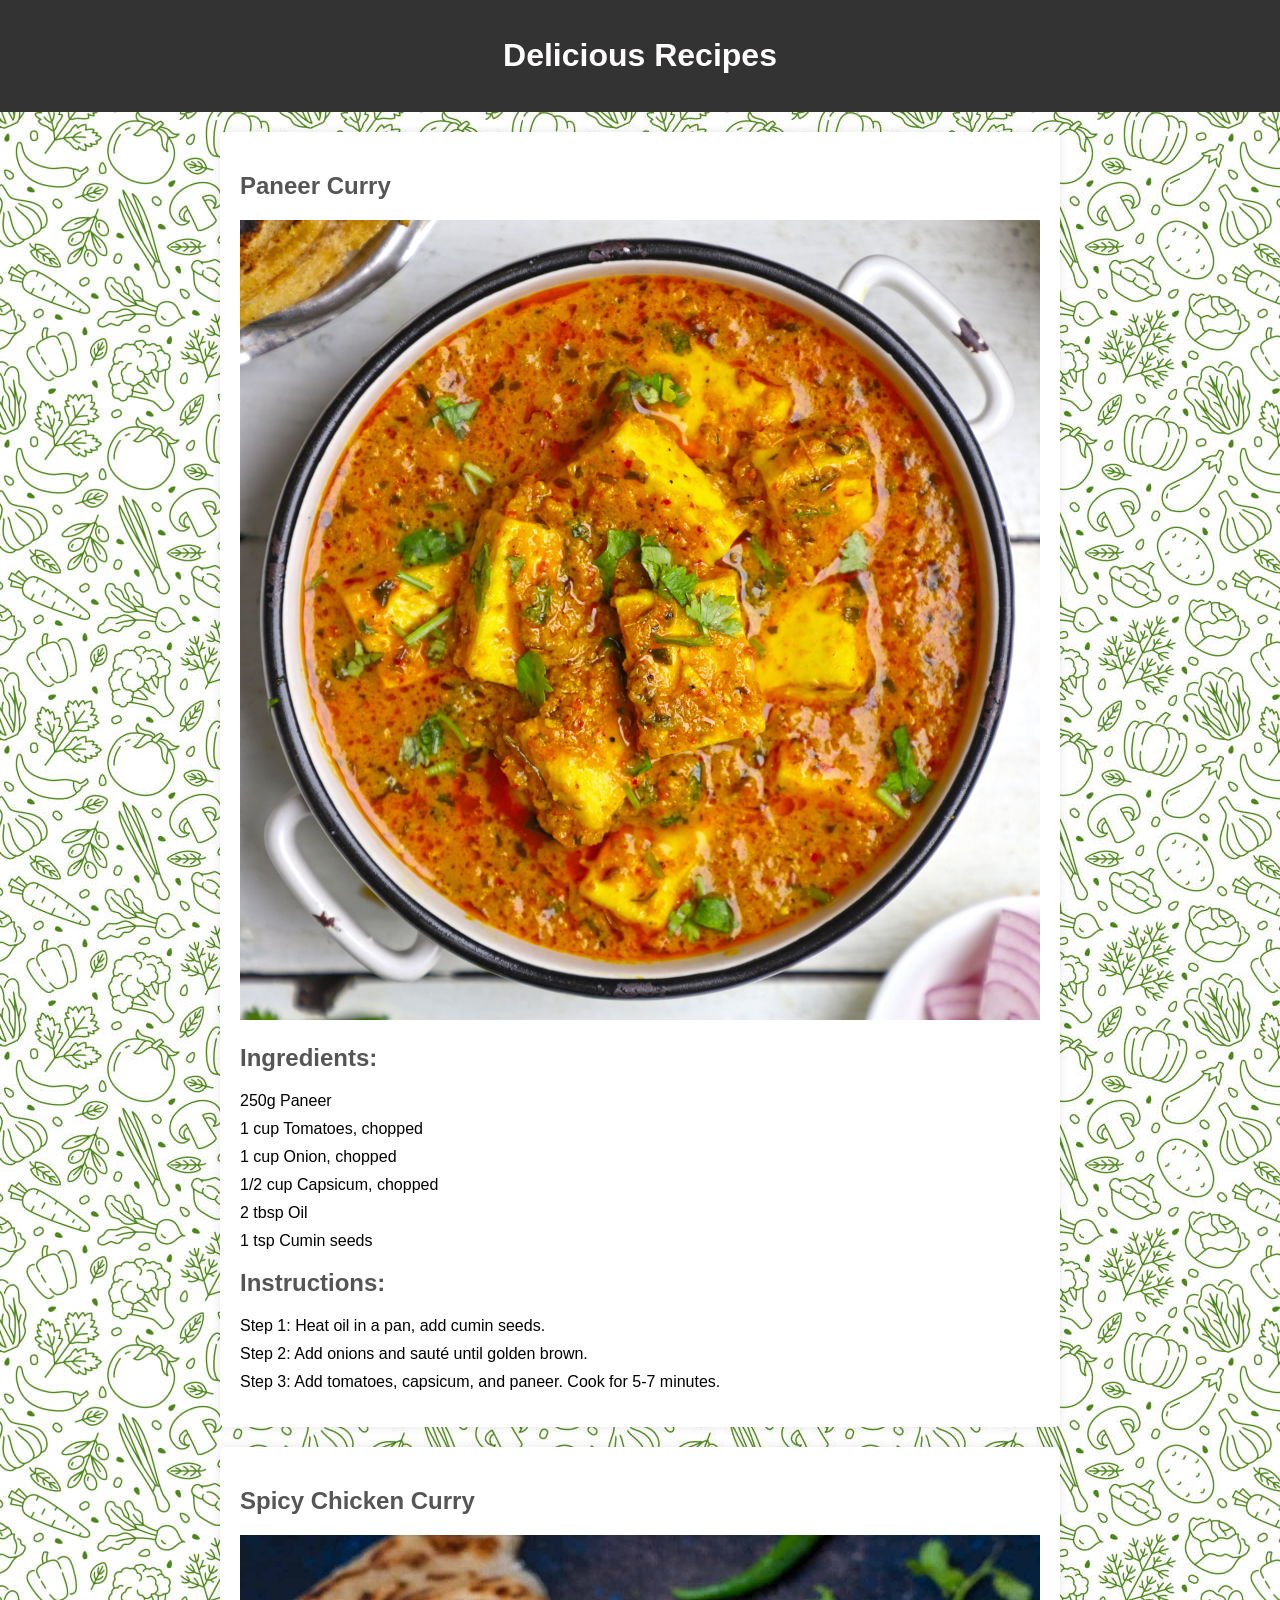
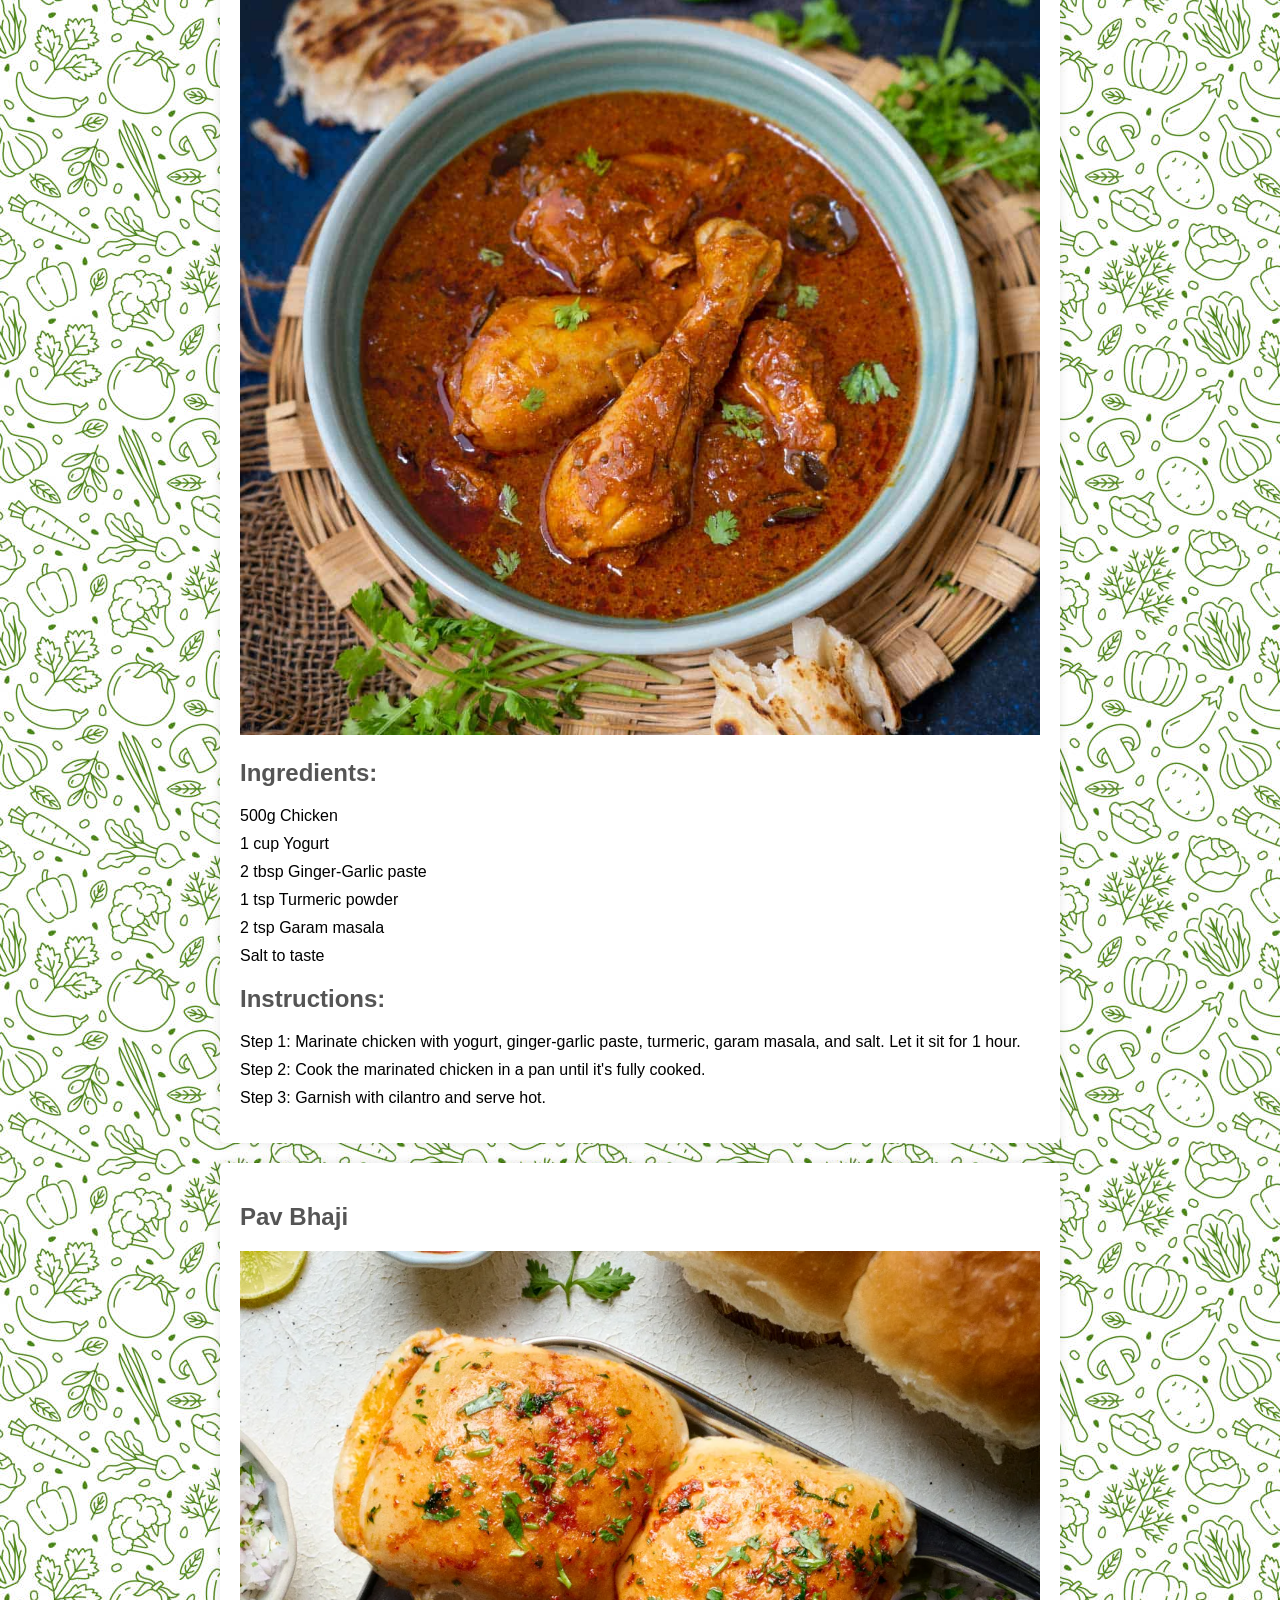
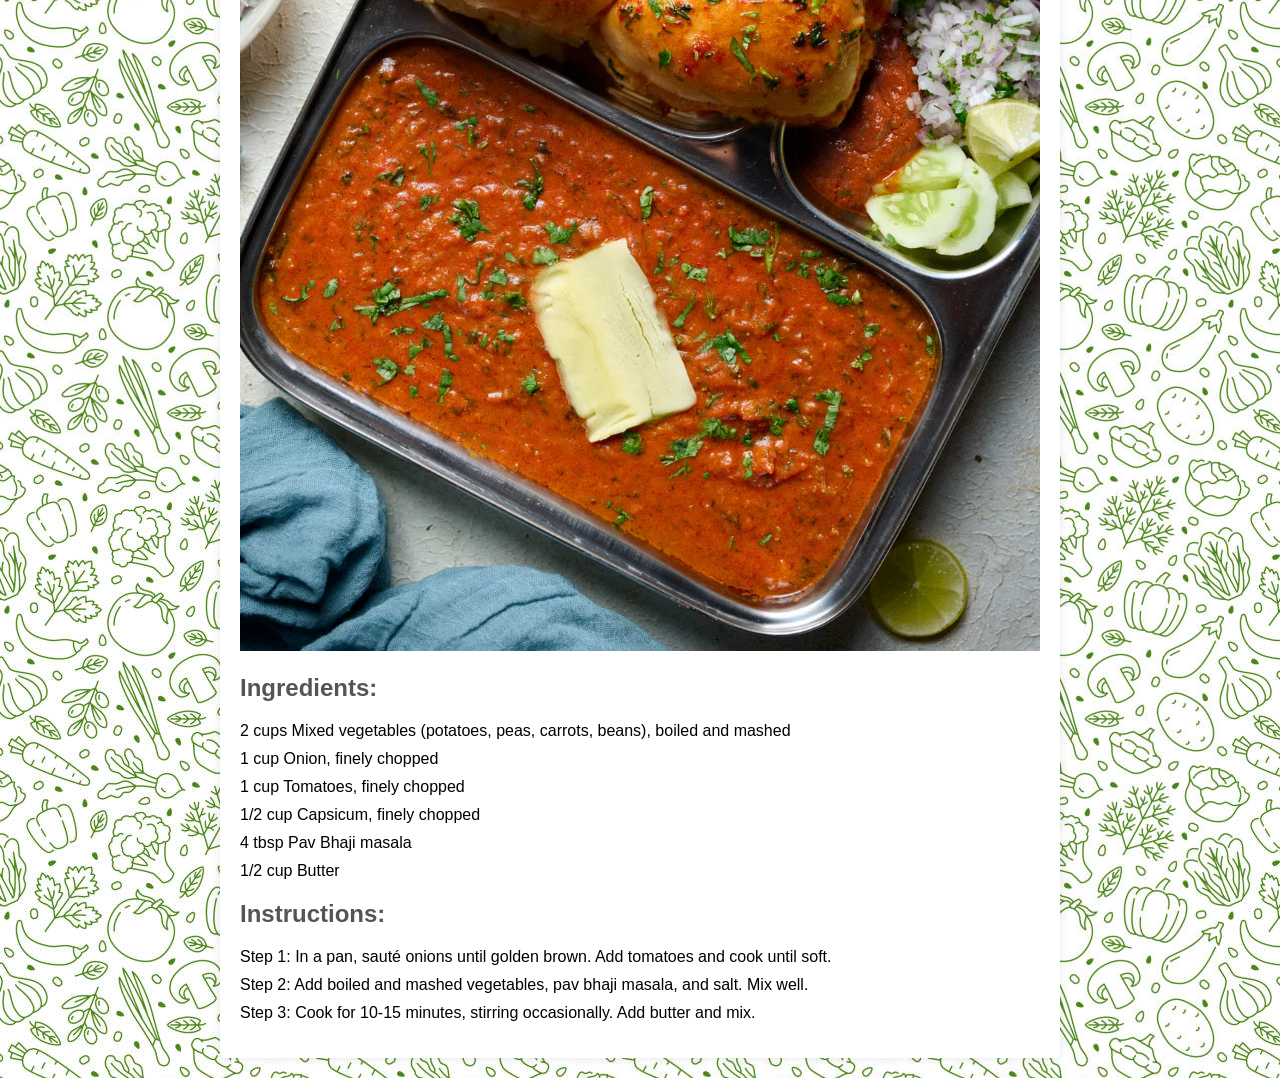
<file: Recipes.html>
<!DOCTYPE html>
<html lang="en">
<head>
    <meta charset="UTF-8">
    <meta name="viewport" content="width=device-width, initial-scale=1.0">
    <title>Delicious Recipes</title>
    <style>
        body {
            font-family: Arial, sans-serif;
            margin: 0;
            padding: 0;
            background:url(istockphoto-1198380802-612x612.jpg);
        }

        header {
            background-color: #333;
            color: #fff;
            padding: 1em;
            text-align: center;
        }

        main {
            max-width: 800px;
            margin: 20px auto;
            padding: 20px;
            background-color: #fff;
            box-shadow: 0 0 10px rgba(0, 0, 0, 0.1);
            border-radius: 5px;
        }

        img {
            max-width: 100%;
            height: auto;
        }

        h1 {
            color: #fefcfc;
        }

        h2 {
            color: #555;
        }

        ul, ol {
            list-style-type: none;
            padding: 0;
        }

        li {
            margin-bottom: 10px;
        }
    </style>
</head>
<body>

    <header>
        <h1>Delicious Recipes</h1>
    </header>

    <!-- Paneer Recipe -->
    <main>
        <h2>Paneer Curry</h2>
        <img src="Paneer-Curry-Blog.jpg" alt="Paneer Curry">

        <h2>Ingredients:</h2>
        <ul>
            <li>250g Paneer</li>
            <li>1 cup Tomatoes, chopped</li>
            <li>1 cup Onion, chopped</li>
            <li>1/2 cup Capsicum, chopped</li>
            <li>2 tbsp Oil</li>
            <li>1 tsp Cumin seeds</li>
            <!-- Add more ingredients as needed -->
        </ul>

        <h2>Instructions:</h2>
        <ol>
            <li>Step 1: Heat oil in a pan, add cumin seeds.</li>
            <li>Step 2: Add onions and sauté until golden brown.</li>
            <li>Step 3: Add tomatoes, capsicum, and paneer. Cook for 5-7 minutes.</li>
            <!-- Add more steps as needed -->
        </ol>
    </main>

    <!-- Chicken Recipe -->
    <main>
        <h2>Spicy Chicken Curry</h2>
        <img src="Andhra-Chicken-Curry-2-3.jpg" alt="Chicken Curry">

        <h2>Ingredients:</h2>
        <ul>
            <li>500g Chicken</li>
            <li>1 cup Yogurt</li>
            <li>2 tbsp Ginger-Garlic paste</li>
            <li>1 tsp Turmeric powder</li>
            <li>2 tsp Garam masala</li>
            <li>Salt to taste</li>
            <!-- Add more ingredients as needed -->
        </ul>

        <h2>Instructions:</h2>
        <ol>
            <li>Step 1: Marinate chicken with yogurt, ginger-garlic paste, turmeric, garam masala, and salt. Let it sit for 1 hour.</li>
            <li>Step 2: Cook the marinated chicken in a pan until it's fully cooked.</li>
            <li>Step 3: Garnish with cilantro and serve hot.</li>
            <!-- Add more steps as needed -->
        </ol>
    </main>

    <!-- Pav Bhaji Recipe -->
    <main>
        <h2>Pav Bhaji</h2>
        <img src="YFL-Pav-Bhaji-3.webp" alt="Pav Bhaji">

        <h2>Ingredients:</h2>
        <ul>
            <li>2 cups Mixed vegetables (potatoes, peas, carrots, beans), boiled and mashed</li>
            <li>1 cup Onion, finely chopped</li>
            <li>1 cup Tomatoes, finely chopped</li>
            <li>1/2 cup Capsicum, finely chopped</li>
            <li>4 tbsp Pav Bhaji masala</li>
            <li>1/2 cup Butter</li>
            <!-- Add more ingredients as needed -->
        </ul>

        <h2>Instructions:</h2>
        <ol>
            <li>Step 1: In a pan, sauté onions until golden brown. Add tomatoes and cook until soft.</li>
            <li>Step 2: Add boiled and mashed vegetables, pav bhaji masala, and salt. Mix well.</li>
            <li>Step 3: Cook for 10-15 minutes, stirring occasionally. Add butter and mix.</li>
            <!-- Add more steps as needed -->
        </ol>
    </main>

</body>
</html>
</file>
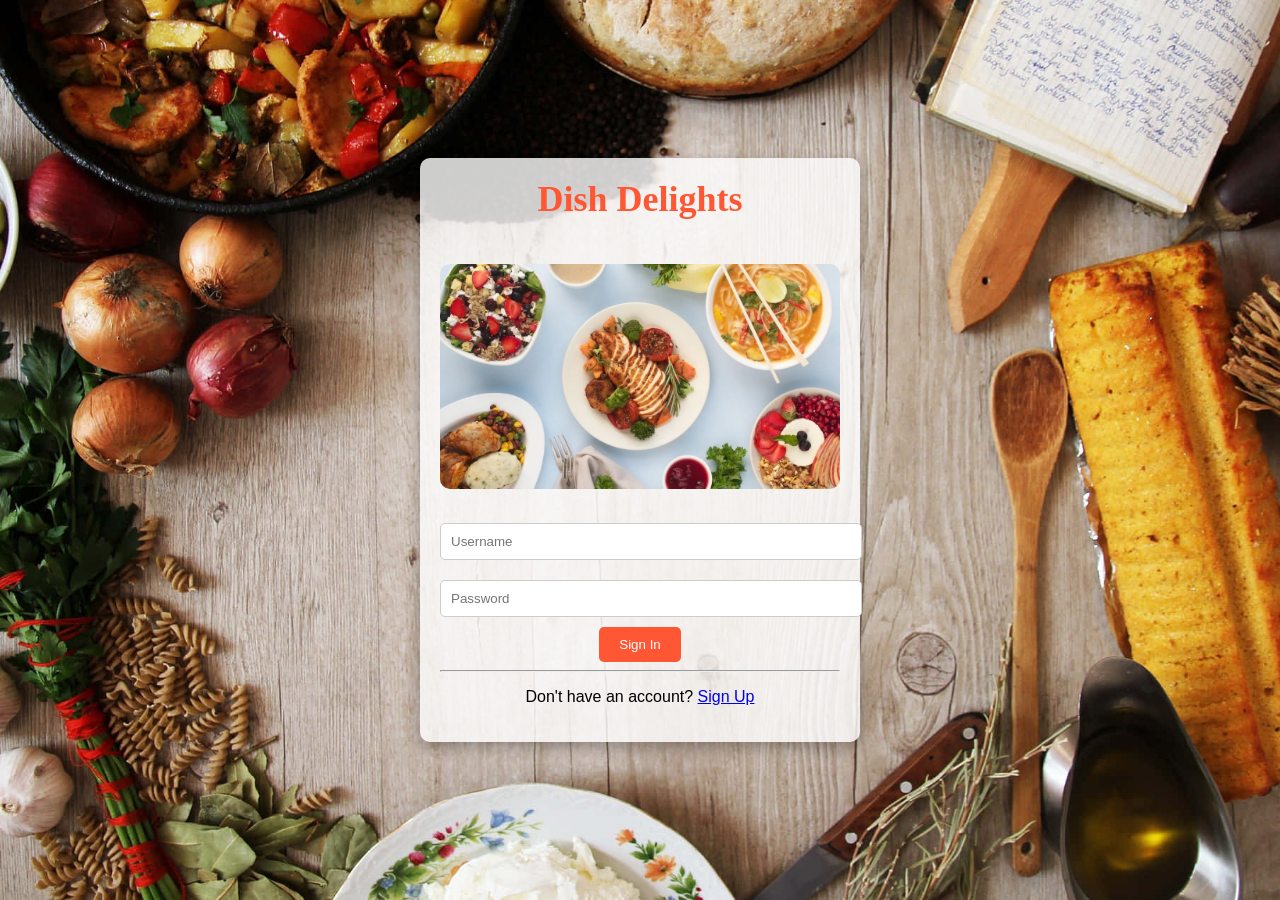
<file: Sign in.html>
<!DOCTYPE html>
<html>
<head>
    <title>Dish Delights - Sign In/Sign Up</title>
    <style>
        body {
            font-family: Arial, sans-serif;
            background: url('best-food-background-5uauuazwteuppuke.jpg') no-repeat center center fixed;
            background-size: cover;
            margin: 0;
            padding: 0;
            display: flex;
            justify-content: center;
            align-items: center;
            height: 100vh;
        }

        .container {
            max-width: 400px;
            padding: 20px;
            background-color: rgba(255, 255, 255, 0.8);
            border-radius: 10px;
            box-shadow: 0 5px 15px rgba(0, 0, 0, 0.3);
            text-align: center;
        }

        h1 {
            font-family: 'cursive';
            color: #FF5733;
            font-size: 36px;
            margin-top: 0;
        }

        .meal-photo {
            max-width: 100%;
            border-radius: 10px;
            margin: 20px 0;
        }

        input[type="text"], input[type="password"] {
            width: 100%;
            padding: 10px;
            margin: 10px 0;
            border: 1px solid #ccc;
            border-radius: 5px;
        }

        button {
            background-color: #FF5733;
            color: white;
            padding: 10px 20px;
            border: none;
            border-radius: 5px;
            cursor: pointer;
        }

        button:hover {
            background-color: #1e59d9;
        }
    </style>
</head>
<body>
    <div class="container">
        <h1>Dish Delights</h1>
        <img class="meal-photo" src="Meals-by-Chefkraft.webp" alt="Meal Photo">
        <form>
            <input type="text" placeholder="Username" name="username" required>
            <input type="password" placeholder="Password" name="password" required>
          <button onclick="location.href='Dashboard.html'" type='submit'>Sign In</button>
        </form>
        <hr>
        <p>Don't have an account? <a href="Sign up.html">Sign Up</a></p>
    </div>
</body>
</html>
</file>
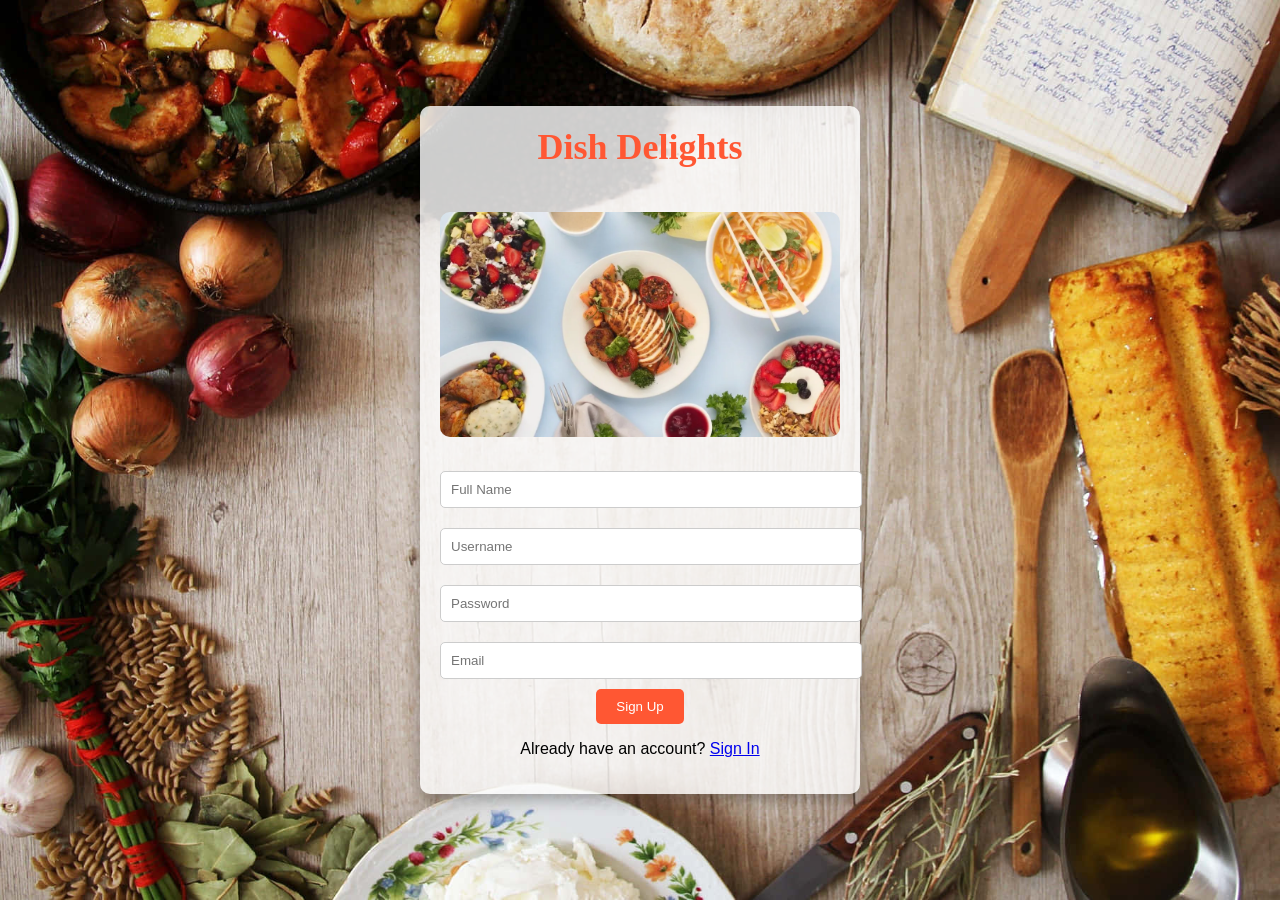
<file: Sign up.html>
<!DOCTYPE html>
<html>
<head>
    <title>Dish Delights - Sign Up</title>
    <style>
        body {
            font-family: Arial, sans-serif;
            background: url('best-food-background-5uauuazwteuppuke.jpg') no-repeat center center fixed;
            background-size: cover;
            margin: 0;
            padding: 0;
            display: flex;
            justify-content: center;
            align-items: center;
            height: 100vh;
        }

        .container {
            max-width: 400px;
            padding: 20px;
            background-color: rgba(255, 255, 255, 0.8);
            border-radius: 10px;
            box-shadow: 0 5px 15px rgba(0, 0, 0, 0.3);
            text-align: center;
        }

        h1 {
            font-family: 'cursive';
            color: #FF5733;
            font-size: 36px;
            margin-top: 0;
        }

        .meal-photo {
            max-width: 100%;
            border-radius: 10px;
            margin: 20px 0;
        }

        input[type="text"], input[type="password"], input[type="email"] {
            width: 100%;
            padding: 10px;
            margin: 10px 0;
            border: 1px solid #ccc;
            border-radius: 5px;
        }

        button {
            background-color: #FF5733;
            color: white;
            padding: 10px 20px;
            border: none;
            border-radius: 5px;
            cursor: pointer;
        }

        button:hover {
            background-color: #3d1ed9;
        }
    </style>
</head>
<body>
    <div class="container">
        <h1>Dish Delights</h1>
        <img class="meal-photo" src="Meals-by-Chefkraft.webp" alt="Meal Photo">
        <form>
            <input type="text" placeholder="Full Name" name="fullname" required>
            <input type="text" placeholder="Username" name="username" required>
            <input type="password" placeholder="Password" name="password" required>
            <input type="email" placeholder="Email" name="email" required>
            <button onclick="location.href='Dashboard.html'" type="submit">Sign Up</button>
        </form>
        <p>Already have an account? <a href="Sign in.html">Sign In</a></p>
    </div>
</body>
</html>
</file>
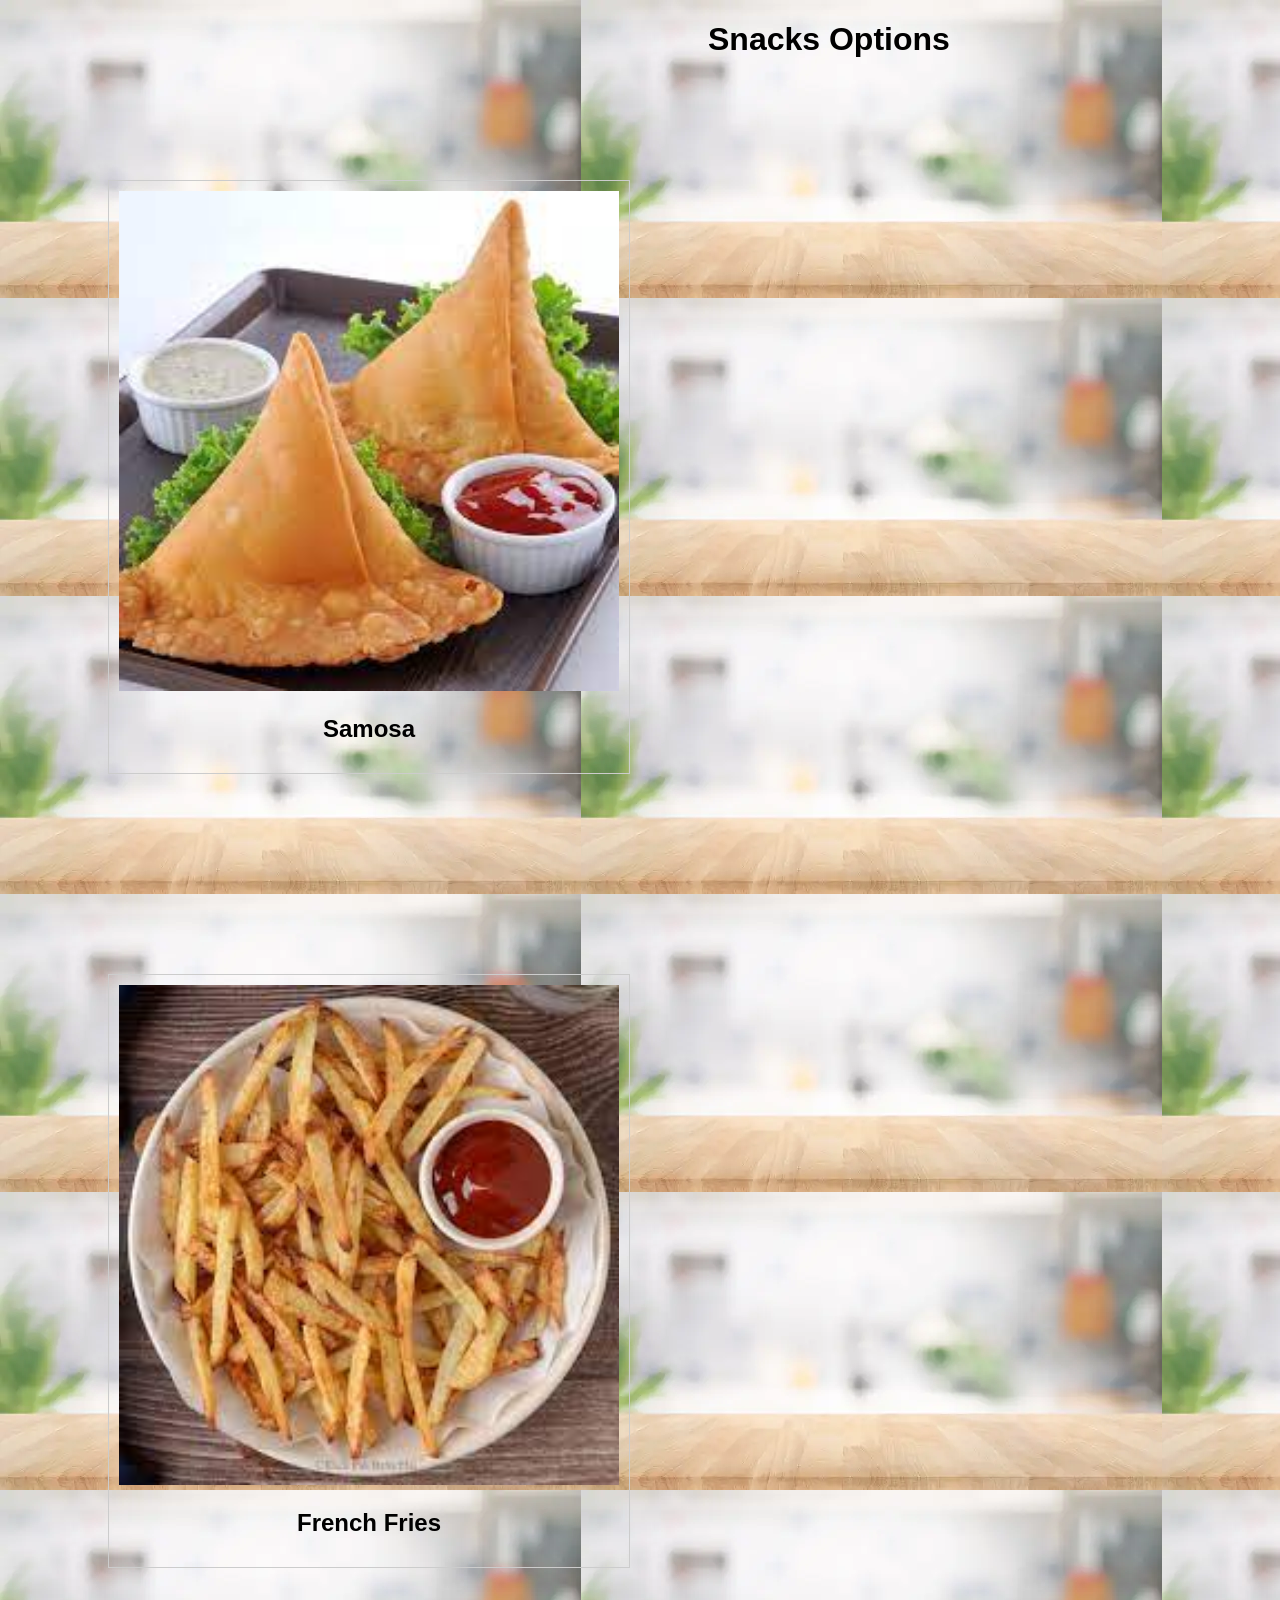
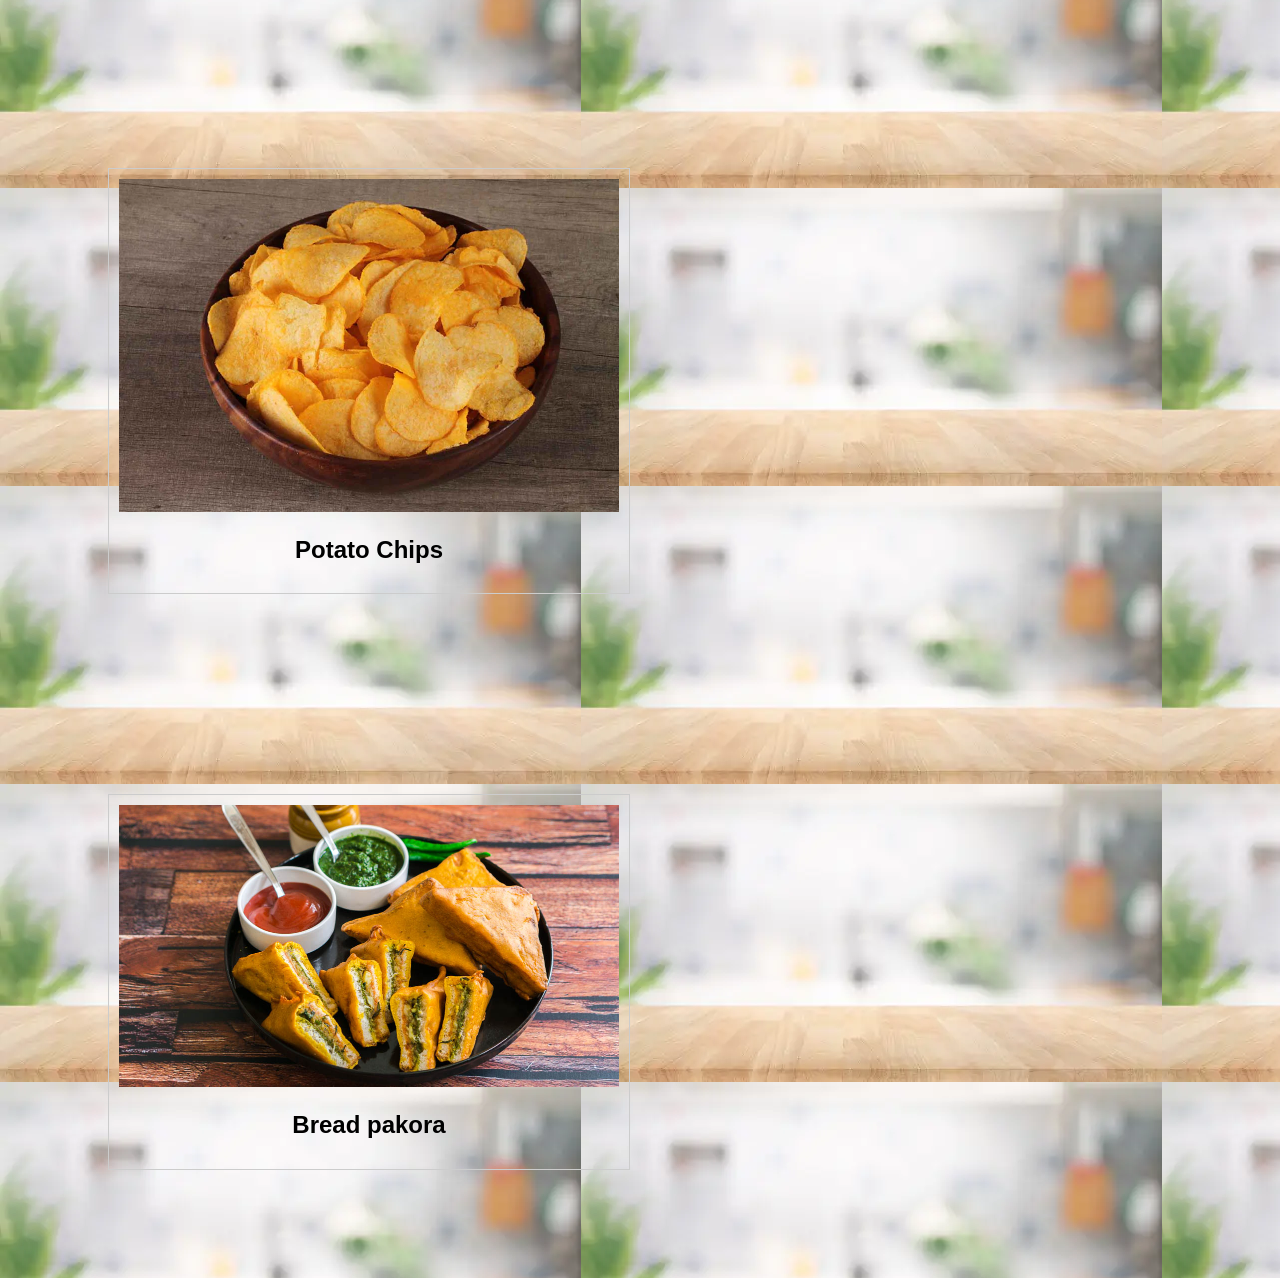
<file: Snacks.html>
<!DOCTYPE html>
<html lang="en">
<head>
    <meta charset="UTF-8">
    <meta name="viewport" content="width=device-width, initial-scale=1.0">
    <title>Snacks Options</title>
    <style>
        /* Add some basic styling */
        body {
            font-family: Arial, sans-serif;
            background: url(istockphoto-1458698228-170667a.webp);
        }
        .Snacks-option {
            border: 1px solid #ccc;
            margin: 100px;
            padding: 10px;
            text-align: center;
            display: inline-block;
            

            
        }
        img {
            max-width: 100%;
            height: auto;
        }
        h1{
            margin-left: 700px;
        }
        .Snacks{
            margin-left:0px;
        }
    </style>
</head>
<body>
    <h1>Snacks Options</h1>
    <div class="Snacks">
    <div class="Snacks-option">
        <img src="download.jpg" alt="Snacks Option 1" width="500px" height="200px">
        <h2>Samosa</h2>
    </div>
    
    
    <div class="Snacks-option">
        <img src="download (1).jpg" alt="Snacks Option 2" width="500px" height="200px">
        <h2>French Fries</h2>
    </div>
    
    <div class="Snacks-option">
        <img src="IMG_3641_800x.webp" alt="Snacks Option 3" width="500px" height="200px">
        <h2>Potato Chips</h2>
    </div>
    <div class="Snacks-option">
        <img src="Bread-Pakora-7.jpg" alt="Snacks Option 4" width="500px" height="200px">
        <h2>Bread pakora</h2>
    </div>
</div>
</body>
</html>
</file>
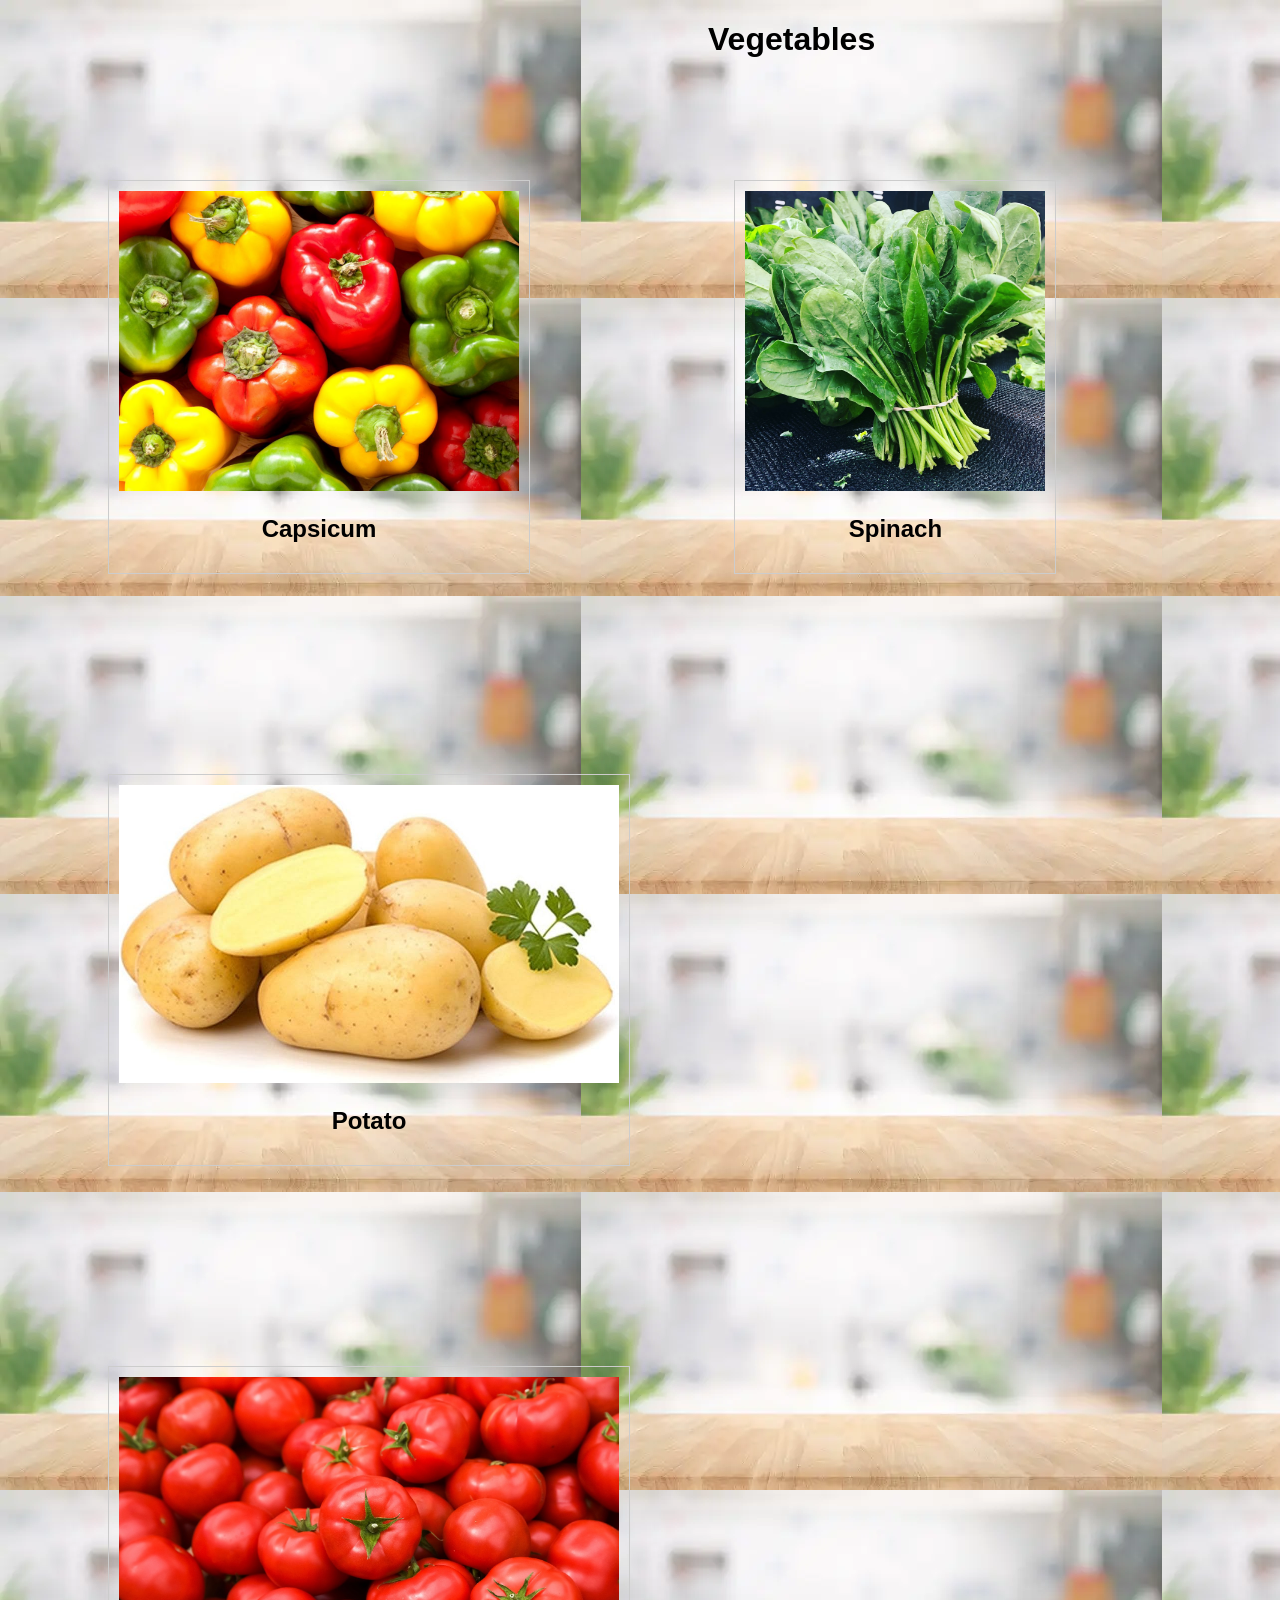
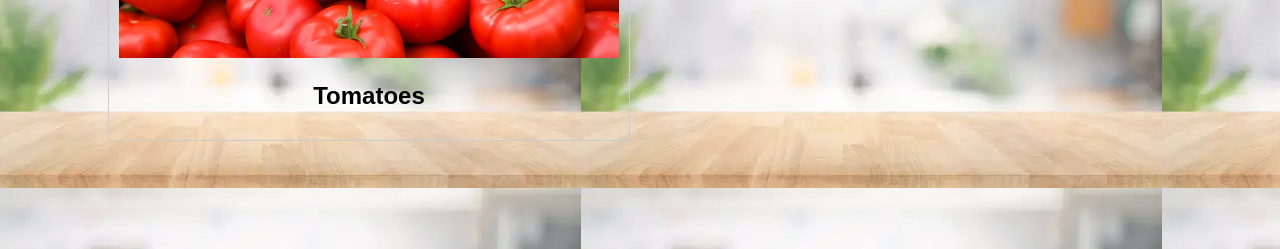
<file: vegetable.html>
<!DOCTYPE html>
<html lang="en">
<head>
    <meta charset="UTF-8">
    <meta name="viewport" content="width=device-width, initial-scale=1.0">
    <title>Vegetables</title>
    <style>
        /* Add some basic styling */
        body {
            font-family: Arial, sans-serif;
            background: url(istockphoto-1458698228-170667a.webp);
        }
        .Vegetable-option {
            border: 1px solid #ccc;
            margin: 100px;
            padding: 10px;
            text-align: center;
            display: inline-block;
            

            
        }
        img {
            max-width: 100%;
            height: auto;
        }
        h1{
            margin-left: 700px;
        }
        .Vegetable{
            margin-left:0px;
        }
    </style>
</head>
<body>
    <h1>Vegetables</h1>
    <div class="Vegetable-option">
        <img src="Capsicum.jpg" alt="Vegetable Option 1" width="400px" height="200px">
        <h2>Capsicum</h2>
    </div>
    <div class="Vegetable-option">
        <img src="spinach-palak.jpg" alt="Vegetable Option 2" width="300px" height="200px">
        <h2>Spinach</h2>
    </div>
    <div class="Vegetable">
    <div class="Vegetable-option">
        <img src="potato.jpg" alt="Vegetable Option 3" width="500px" height="200px">
        <h2>Potato</h2>
    </div>
    

    <div class="Vegetable-option">
        <img src="Tomatoes.jpg" alt="Vegetable Option 4" width="500px" height="200px">
        <h2>Tomatoes</h2>
    </div>

</div>
</body>
</html>
</file>
<file: styles.css>
body {
    font-family: Arial, sans-serif;
    background:url(desktop-wallpaper-cafe-powerpoint-background-italy-cafe-menu.jpg);
    margin: 0;
    padding: 0;
}

header {
    background-color: #333;
    color: #fff;
    text-align: center;
    padding: 20px;
}

.container {
    max-width: 600px;
    margin: 0 auto;
    padding: 20px;
    background-color: #ecde99;
    box-shadow: 0 0 10px rgba(0, 0, 0, 0.1);
    border-radius: 5px;
}

form {
    display: flex;
    flex-direction: column;
}

label {
    margin-bottom: 8px;
    font-weight: bold;
}

input,
textarea {
    padding: 10px;
    margin-bottom: 20px;
    border: 1px solid #ccc;
    border-radius: 5px;
}

button {
    background-color: #333;
    color: #fff;
    padding: 10px 20px;
    border: none;
    border-radius: 5px;
    cursor: pointer;
}

button:hover {
    background-color: #555;
}

footer {
    text-align: center;
    padding: 20px;
    background-color: #333;
    color: #fff;
}
</file>
